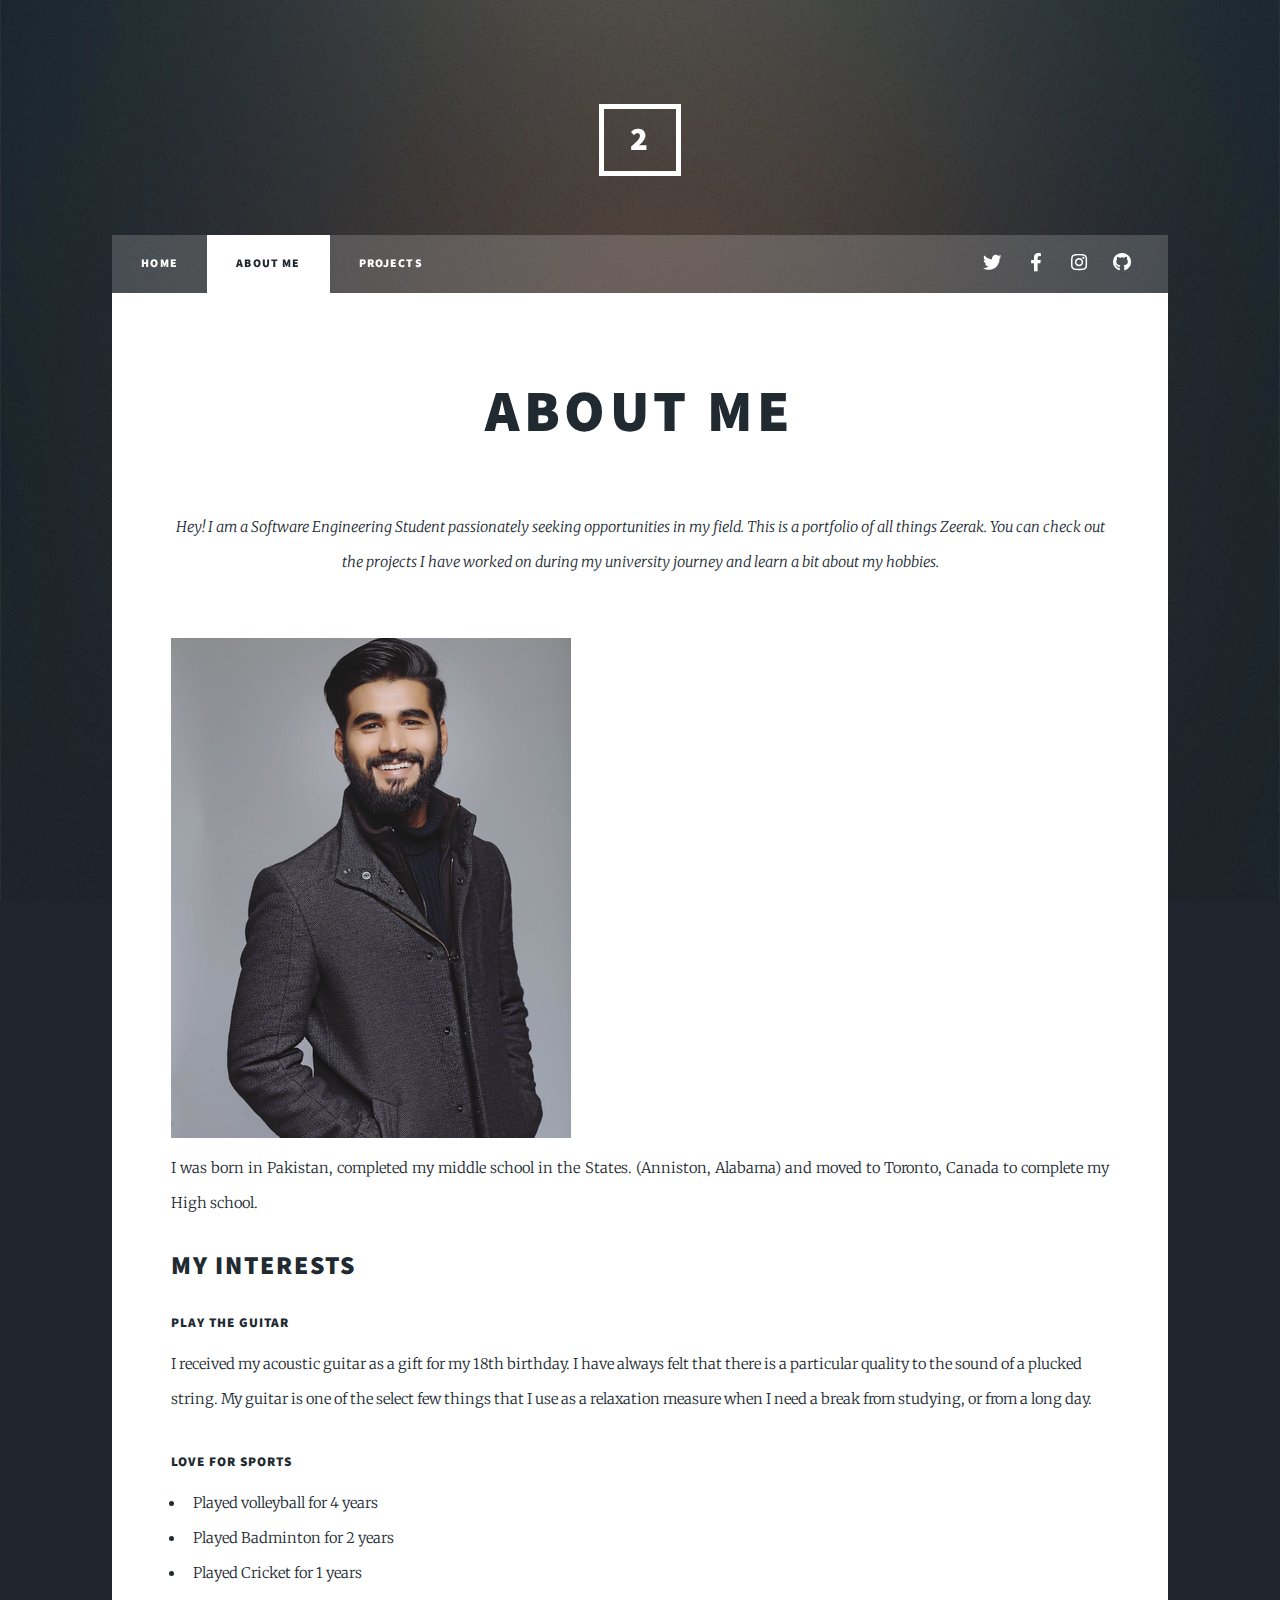
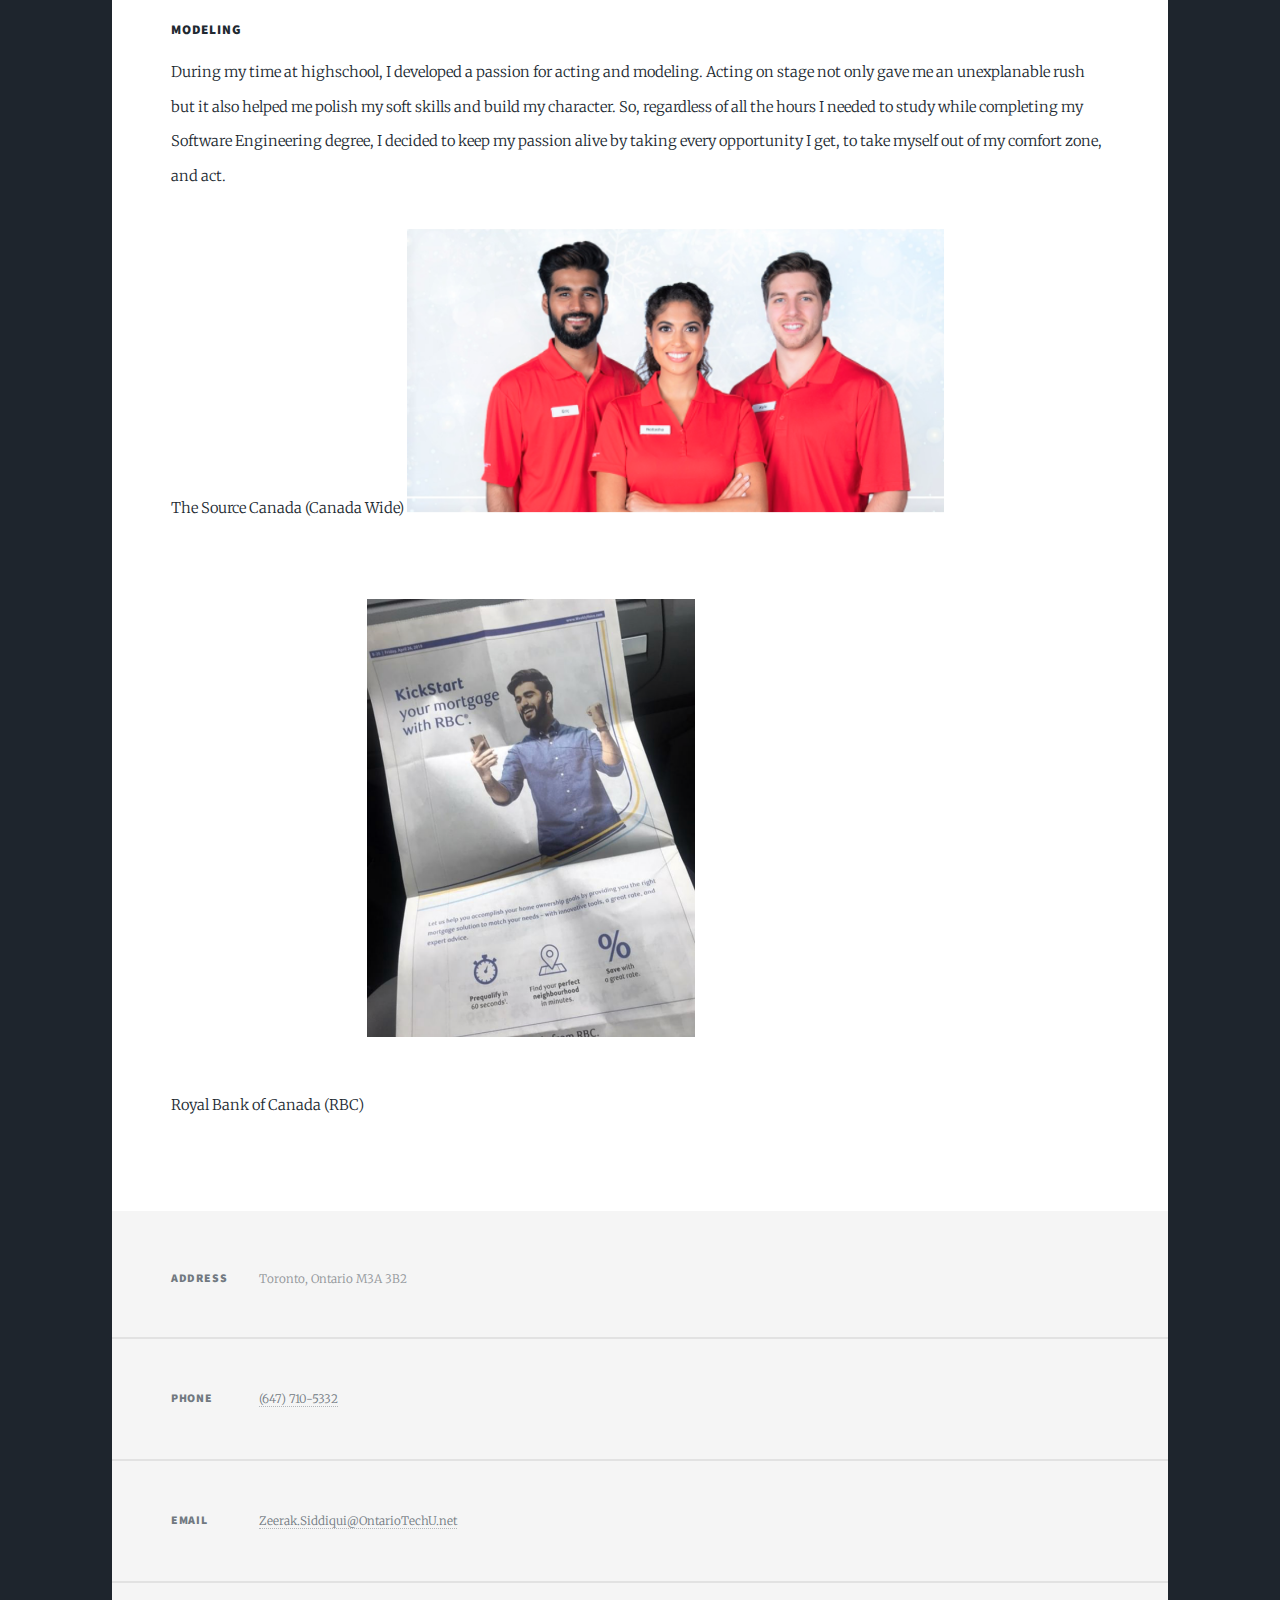
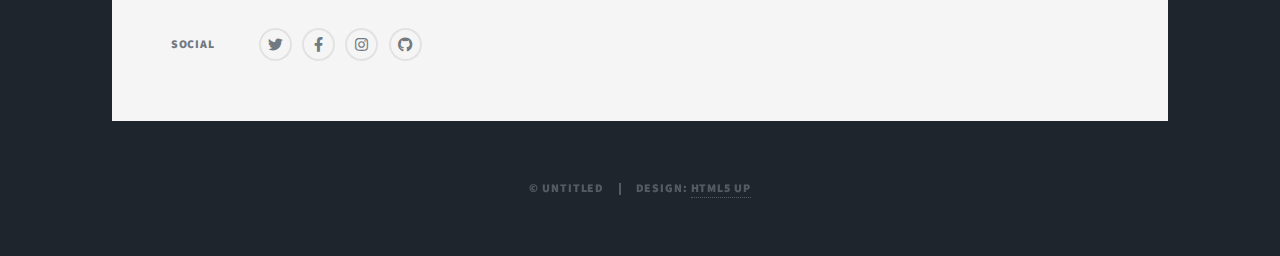
<file: aboutme.html>
<!DOCTYPE HTML>
<!--
	html5up.net |
	Free for personal and commercial use under the CCA 3.0 license (html5up.net/license)
-->
<html>
	<head>
		<title>Generic Page - Massively by HTML5 UP</title>
		<meta charset="utf-8" />
		<meta name="viewport" content="width=device-width, initial-scale=1, user-scalable=no" />
		<link rel="stylesheet" href="assets/css/main.css" />
		<noscript><link rel="stylesheet" href="assets/css/noscript.css" /></noscript>
	</head>
	<body class="is-preload">

		<!-- Wrapper -->
			<div id="wrapper">

				<!-- Header -->
					<header id="header">
						<a href="index.html" class="logo">2</a>
					</header>

				<!-- Nav -->
					<nav id="nav">
						<ul class="links">
							<li><a href="index.html">Home</a></li>
							<li class="active"><a href="aboutme.html">About Me</a></li>
							<li><a href="projects.html">Projects</a></li>
						</ul>
						<ul class="icons">
							<li><a href="#" class="icon brands fa-twitter"><span class="label">Twitter</span></a></li>
							<li><a href="#" class="icon brands fa-facebook-f"><span class="label">Facebook</span></a></li>
							<li><a href="#" class="icon brands fa-instagram"><span class="label">Instagram</span></a></li>
							<li><a href="#" class="icon brands fa-github"><span class="label">GitHub</span></a></li>
						</ul>
					</nav>

				<!-- Main -->
					<div id="main">

						<!-- Post -->
							<section class="post">
								<header class="major">
									<h1>About Me </h1><br/>
									<p>Hey! I am a Software Engineering Student passionately seeking opportunities in my field. This is a portfolio of all things Zeerak. You can
										check out the projects I have worked on during my university journey and learn a bit about my hobbies.</p>
								</header>
								<div class="somepic"><img src="images/aboutmeimg.jpg" style="align-items: center;"; padding-left="25%" /></div>
								<p>I was born in Pakistan, completed my middle school in the States. (Anniston, Alabama) and moved to Toronto, Canada to complete my High school. </p>
								<p><h2>My Interests</h2></p>
									
									<dd>
										<h5><dt>Play the guitar</dt></h5>
											<div>I received my acoustic guitar as a gift for my 18th birthday.   I have always felt that there is a particular quality to the sound 
												of a plucked string. My guitar is one of the select few things that I use as a relaxation measure when I need a break from studying, 
												or from a long day.
											</div> <br>
											<h5><dt>Love for sports</dt></h5>
											<div><ul>
												<li>Played volleyball for 4 years</li>
												<li>Played Badminton for 2 years</li>
												<li>Played Cricket for 1 years</li>
											</ul></div>
										<h5><dt>Modeling</dt></h5>
										<div>During my time at highschool, I developed a passion for acting and modeling. Acting on stage not only gave me an 
											unexplanable rush but it also helped me polish my soft skills and build my character. So, regardless of all the hours I needed to study 
											while completing my Software Engineering degree, I decided to keep my passion alive by taking 
											every opportunity I get, to take myself out of my comfort zone, and act.<br><br>
											<div class="row">
												<div class="column"> The Source Canada (Canada Wide)
												  <img src="images/thesource.PNG" alt="TheSource" style="width:60%" class="center">
												</div>
											
												<div class="column">Royal Bank of Canada (RBC)
												  <img src="images/model1.PNG" alt="RBC Shoot" style="width:35%">
												 
											</div>
										</div>
									
										

									</dd>
							
								
								</p>
							</section>

					</div>

				<!-- Footer -->
				<footer id="footer">
					<section class="split contact">
						<section class="alt">
							<h3>Address</h3>
							<p>Toronto, Ontario M3A 3B2</p>
						</section>
						<section>
							<h3>Phone</h3>
							<p><a href="#">(647) 710-5332</a></p>
						</section>
						<section>
							<h3>Email</h3>
							<p><a href="#">Zeerak.Siddiqui@OntarioTechU.net</a></p>
						</section>
						<section>
							<h3>Social</h3>
							<ul class="icons alt">
								<li><a href="#" class="icon brands alt fa-twitter"><span class="label">Twitter</span></a></li>
								<li><a href="#" class="icon brands alt fa-facebook-f"><span class="label">Facebook</span></a></li>
								<li><a href="#" class="icon brands alt fa-instagram"><span class="label">Instagram</span></a></li>
								<li><a href="#" class="icon brands alt fa-github"><span class="label">GitHub</span></a></li>
							</ul>
						</section>
					</section>
				</footer>
				<!-- Copyright -->
					<div id="copyright">
						<ul><li>&copy; Untitled</li><li>Design: <a href="https://html5up.net">HTML5 UP</a></li></ul>
					</div>

			</div>

		<!-- Scripts -->
			<script src="assets/js/jquery.min.js"></script>
			<script src="assets/js/jquery.scrollex.min.js"></script>
			<script src="assets/js/jquery.scrolly.min.js"></script>
			<script src="assets/js/browser.min.js"></script>
			<script src="assets/js/breakpoints.min.js"></script>
			<script src="assets/js/util.js"></script>
			<script src="assets/js/main.js"></script>

	</body>
</html>
</file>
<file: assets/css/main.css>
@import url(fontawesome-all.min.css);
@import url("https://fonts.googleapis.com/css?family=Merriweather:300,700,300italic,700italic|Source+Sans+Pro:900");

/*
	Massively by HTML5 UP
	html5up.net | @ajlkn
	Free for personal and commercial use under the CCA 3.0 license (html5up.net/license)
*/

html, body, div, span, applet, object,
iframe, h1, h2, h3, h4, h5, h6, p, blockquote,
pre, a, abbr, acronym, address, big, cite,
code, del, dfn, em, img, ins, kbd, q, s, samp,
small, strike, strong, sub, sup, tt, var, b,
u, i, center, dl, dt, dd, ol, ul, li, fieldset,
form, label, legend, table, caption, tbody,
tfoot, thead, tr, th, td, article, aside,
canvas, details, embed, figure, figcaption,
footer, header, hgroup, menu, nav, output, ruby,
section, summary, time, mark, audio, video {
	margin: 0;
	padding: 0;
	border: 0;
	font-size: 100%;
	font: inherit;
	vertical-align: baseline;}

article, aside, details, figcaption, figure,
footer, header, hgroup, menu, nav, section {
	display: block;}

body {
	line-height: 1;
}

ol, ul {
	list-style: none;
}

blockquote, q {
	quotes: none;
}

	blockquote:before, blockquote:after, q:before, q:after {
		content: '';
		content: none;
	}

table {
	border-collapse: collapse;
	border-spacing: 0;
}

body {
	-webkit-text-size-adjust: none;
}

mark {
	background-color: transparent;
	color: inherit;
}

input::-moz-focus-inner {
	border: 0;
	padding: 0;
}

input, select, textarea {
	-moz-appearance: none;
	-webkit-appearance: none;
	-ms-appearance: none;
	appearance: none;
}


/* Basic */

	@-ms-viewport {
		width: device-width;
	}

	somepic {
		orientation: center;
	}

	boxess {
		float: left;
		width: 50%;
	}
	body {
		-ms-overflow-style: scrollbar;
	}

	@media screen and (max-width: 480px) {

		html, body {
			min-width: 320px;
		}

	}

	html {
		box-sizing: border-box;
	}

	*, *:before, *:after {
		box-sizing: inherit;
	}

	body {
		background-color: #1e252d;
	}

		body.is-preload *, body.is-preload *:before, body.is-preload *:after {
			-moz-animation: none !important;
			-webkit-animation: none !important;
			-ms-animation: none !important;
			animation: none !important;
			-moz-transition: none !important;
			-webkit-transition: none !important;
			-ms-transition: none !important;
			transition: none !important;
		}

/* Type */

	html {
		font-size: 16pt;
	}

		@media screen and (max-width: 1680px) {

			html {
				font-size: 12pt;
			}

		}

		@media screen and (max-width: 1280px) {

			html {
				font-size: 11pt;
			}

		}

		@media screen and (max-width: 360px) {

			html {
				font-size: 10pt;
			}

		}

	body {
		color: #212931;
	}

	body, input, select, textarea {
		font-family: "Merriweather", Georgia, serif;
		font-weight: 300;
		font-size: 1rem;
		line-height: 2.375;
	}

	a {
		-moz-transition: color 0.2s ease-in-out, background-color 0.2s ease-in-out, border-color 0.2s ease-in-out, box-shadow 0.2s ease-in-out;
		-webkit-transition: color 0.2s ease-in-out, background-color 0.2s ease-in-out, border-color 0.2s ease-in-out, box-shadow 0.2s ease-in-out;
		-ms-transition: color 0.2s ease-in-out, background-color 0.2s ease-in-out, border-color 0.2s ease-in-out, box-shadow 0.2s ease-in-out;
		transition: color 0.2s ease-in-out, background-color 0.2s ease-in-out, border-color 0.2s ease-in-out, box-shadow 0.2s ease-in-out;
		border-bottom: dotted 1px;
		text-decoration: none;
	}

		a:hover {
			border-bottom-color: transparent;
		}

	strong, b {
		font-weight: 600;
	}

	em, i {
		font-style: italic;
	}

	p {
		text-align: justify;
		margin: 0 0 2rem 0;
	}

	h1, h2, h3, h4, h5, h6 {
		font-family: "Source Sans Pro", Helvetica, sans-serif;
		font-weight: 900;
		line-height: 1.5;
		letter-spacing: 0.075em;
		text-transform: uppercase;
		margin: 0 0 1rem 0;
	}

		h1 a, h2 a, h3 a, h4 a, h5 a, h6 a {
			border-bottom: 0;
			color: inherit;
			text-decoration: none;
		}

	h1 {
		font-size: 4rem;
		line-height: 1.1;
		margin: 0 0 2rem 0;
	}

	h2 {
		font-size: 1.75rem;
		line-height: 1.3;
		margin: 0 0 1.5rem 0;
	}

	h3 {
		font-size: 1.25rem;
		margin: 0 0 1.5rem 0;
	}

	h4 {
		font-size: 1rem;
	}

	h5 {
		font-size: 0.9rem;
	}

	h6 {
		font-size: 0.8rem;
	}

	sub {
		font-size: 0.8rem;
		position: relative;
		top: 0.5rem;
	}

	sup {
		font-size: 0.8rem;
		position: relative;
		top: -0.5rem;
	}

	blockquote {
		border-left: solid 4px;
		font-style: italic;
		margin: 0 0 2rem 0;
		padding: 0.5rem 0 0.5rem 2rem;
	}

	code {
		border: solid 2px;
		font-family: "Courier New", monospace;
		font-size: 0.9rem;
		margin: 0 0.25rem;
		padding: 0.25rem 0.65rem;
	}

	pre {
		-webkit-overflow-scrolling: touch;
		font-family: "Courier New", monospace;
		font-size: 0.9rem;
		margin: 0 0 2rem 0;
	}

		pre code {
			display: block;
			line-height: 1.75;
			padding: 1rem 1.5rem;
			overflow-x: auto;
		}

	hr {
		border: 0;
		border-bottom: solid 2px;
		margin: 3rem 0;
	}

		hr.major {
			margin: 5rem 0;
		}

	.align-left {
		text-align: left;
	}

	.align-center {
		text-align: center;
	}

	.align-right {
		text-align: right;
	}

	input, select, textarea {
		color: #212931;
	}

	a {
		color: #212931;
		border-bottom-color: rgba(33, 41, 49, 0.5);
	}

		a:hover {
			border-bottom-color: transparent;
			color: #18bfef !important;
		}

	strong, b {
		color: #212931;
	}

	h1, h2, h3, h4, h5, h6 {
		color: #212931;
	}

	blockquote {
		border-left-color: #eeeeee;
	}

	code {
		background: rgba(220, 220, 220, 0.25);
		border-color: #eeeeee;
	}

	hr {
		border-bottom-color: #eeeeee;
	}

/* Row */

	.row {
		display: flex;
		flex-wrap: wrap;
		box-sizing: border-box;
		align-items: stretch;
	}

		.row > * {
			box-sizing: border-box;
		}

		.row.gtr-uniform > * > :last-child {
			margin-bottom: 0;
		}

		.row.aln-left {
			justify-content: flex-start;
		}

		.row.aln-center {
			justify-content: center;
		}

		.row.aln-right {
			justify-content: flex-end;
		}

		.row.aln-top {
			align-items: flex-start;
		}

		.row.aln-middle {
			align-items: center;
		}

		.row.aln-bottom {
			align-items: flex-end;
		}

		.row > .imp {
			order: -1;
		}

		.row > .col-1 {
			width: 8.33333%;
		}

		.row > .off-1 {
			margin-left: 8.33333%;
		}

		.row > .col-2 {
			width: 16.66667%;
		}

		.row > .off-2 {
			margin-left: 16.66667%;
		}

		.row > .col-3 {
			width: 25%;
		}

		.row > .off-3 {
			margin-left: 25%;
		}

		.row > .col-4 {
			width: 33.33333%;
		}

		.row > .off-4 {
			margin-left: 33.33333%;
		}

		.row > .col-5 {
			width: 41.66667%;
		}

		.row > .off-5 {
			margin-left: 41.66667%;
		}

		.row > .col-6 {
			width: 50%;
		}

		.row > .off-6 {
			margin-left: 50%;
		}

		.row > .col-7 {
			width: 58.33333%;
		}

		.row > .off-7 {
			margin-left: 58.33333%;
		}

		.row > .col-8 {
			width: 66.66667%;
		}

		.row > .off-8 {
			margin-left: 66.66667%;
		}

		.row > .col-9 {
			width: 75%;
		}

		.row > .off-9 {
			margin-left: 75%;
		}

		.row > .col-10 {
			width: 83.33333%;
		}

		.row > .off-10 {
			margin-left: 83.33333%;
		}

		.row > .col-11 {
			width: 91.66667%;
		}

		.row > .off-11 {
			margin-left: 91.66667%;
		}

		.row > .col-12 {
			width: 100%;
		}

		.row > .off-12 {
			margin-left: 100%;
		}

		.row.gtr-0 {
			margin-top: 0;
			margin-left: 0rem;
		}

			.row.gtr-0 > * {
				padding: 0 0 0 0rem;
			}

			.row.gtr-0.gtr-uniform {
				margin-top: 0rem;
			}

				.row.gtr-0.gtr-uniform > * {
					padding-top: 0rem;
				}

		.row.gtr-25 {
			margin-top: 0;
			margin-left: -0.375rem;
		}

			.row.gtr-25 > * {
				padding: 0 0 0 0.375rem;
			}

			.row.gtr-25.gtr-uniform {
				margin-top: -0.375rem;
			}

				.row.gtr-25.gtr-uniform > * {
					padding-top: 0.375rem;
				}

		.row.gtr-50 {
			margin-top: 0;
			margin-left: -0.75rem;
		}

			.row.gtr-50 > * {
				padding: 0 0 0 0.75rem;
			}

			.row.gtr-50.gtr-uniform {
				margin-top: -0.75rem;
			}

				.row.gtr-50.gtr-uniform > * {
					padding-top: 0.75rem;
				}

		.row {
			margin-top: 0;
			margin-left: -1.5rem;
		}

			.row > * {
				padding: 0 0 0 1.5rem;
			}

			.row.gtr-uniform {
				margin-top: -1.5rem;
			}

				.row.gtr-uniform > * {
					padding-top: 1.5rem;
				}

		.row.gtr-150 {
			margin-top: 0;
			margin-left: -2.25rem;
		}

			.row.gtr-150 > * {
				padding: 0 0 0 2.25rem;
			}

			.row.gtr-150.gtr-uniform {
				margin-top: -2.25rem;
			}

				.row.gtr-150.gtr-uniform > * {
					padding-top: 2.25rem;
				}

		.row.gtr-200 {
			margin-top: 0;
			margin-left: -3rem;
		}

			.row.gtr-200 > * {
				padding: 0 0 0 3rem;
			}

			.row.gtr-200.gtr-uniform {
				margin-top: -3rem;
			}

				.row.gtr-200.gtr-uniform > * {
					padding-top: 3rem;
				}

		@media screen and (max-width: 1680px) {

			.row {
				display: flex;
				flex-wrap: wrap;
				box-sizing: border-box;
				align-items: stretch;
			}

				.row > * {
					box-sizing: border-box;
				}

				.row.gtr-uniform > * > :last-child {
					margin-bottom: 0;
				}

				.row.aln-left {
					justify-content: flex-start;
				}

				.row.aln-center {
					justify-content: center;
				}

				.row.aln-right {
					justify-content: flex-end;
				}

				.row.aln-top {
					align-items: flex-start;
				}

				.row.aln-middle {
					align-items: center;
				}

				.row.aln-bottom {
					align-items: flex-end;
				}

				.row > .imp-xlarge {
					order: -1;
				}

				.row > .col-1-xlarge {
					width: 8.33333%;
				}

				.row > .off-1-xlarge {
					margin-left: 8.33333%;
				}

				.row > .col-2-xlarge {
					width: 16.66667%;
				}

				.row > .off-2-xlarge {
					margin-left: 16.66667%;
				}

				.row > .col-3-xlarge {
					width: 25%;
				}

				.row > .off-3-xlarge {
					margin-left: 25%;
				}

				.row > .col-4-xlarge {
					width: 33.33333%;
				}

				.row > .off-4-xlarge {
					margin-left: 33.33333%;
				}

				.row > .col-5-xlarge {
					width: 41.66667%;
				}

				.row > .off-5-xlarge {
					margin-left: 41.66667%;
				}

				.row > .col-6-xlarge {
					width: 50%;
				}

				.row > .off-6-xlarge {
					margin-left: 50%;
				}

				.row > .col-7-xlarge {
					width: 58.33333%;
				}

				.row > .off-7-xlarge {
					margin-left: 58.33333%;
				}

				.row > .col-8-xlarge {
					width: 66.66667%;
				}

				.row > .off-8-xlarge {
					margin-left: 66.66667%;
				}

				.row > .col-9-xlarge {
					width: 75%;
				}

				.row > .off-9-xlarge {
					margin-left: 75%;
				}

				.row > .col-10-xlarge {
					width: 83.33333%;
				}

				.row > .off-10-xlarge {
					margin-left: 83.33333%;
				}

				.row > .col-11-xlarge {
					width: 91.66667%;
				}

				.row > .off-11-xlarge {
					margin-left: 91.66667%;
				}

				.row > .col-12-xlarge {
					width: 100%;
				}

				.row > .off-12-xlarge {
					margin-left: 100%;
				}

				.row.gtr-0 {
					margin-top: 0;
					margin-left: 0rem;
				}

					.row.gtr-0 > * {
						padding: 0 0 0 0rem;
					}

					.row.gtr-0.gtr-uniform {
						margin-top: 0rem;
					}

						.row.gtr-0.gtr-uniform > * {
							padding-top: 0rem;
						}

				.row.gtr-25 {
					margin-top: 0;
					margin-left: -0.375rem;
				}

					.row.gtr-25 > * {
						padding: 0 0 0 0.375rem;
					}

					.row.gtr-25.gtr-uniform {
						margin-top: -0.375rem;
					}

						.row.gtr-25.gtr-uniform > * {
							padding-top: 0.375rem;
						}

				.row.gtr-50 {
					margin-top: 0;
					margin-left: -0.75rem;
				}

					.row.gtr-50 > * {
						padding: 0 0 0 0.75rem;
					}

					.row.gtr-50.gtr-uniform {
						margin-top: -0.75rem;
					}

						.row.gtr-50.gtr-uniform > * {
							padding-top: 0.75rem;
						}

				.row {
					margin-top: 0;
					margin-left: -1.5rem;
				}

					.row > * {
						padding: 0 0 0 1.5rem;
					}

					.row.gtr-uniform {
						margin-top: -1.5rem;
					}

						.row.gtr-uniform > * {
							padding-top: 1.5rem;
						}

				.row.gtr-150 {
					margin-top: 0;
					margin-left: -2.25rem;
				}

					.row.gtr-150 > * {
						padding: 0 0 0 2.25rem;
					}

					.row.gtr-150.gtr-uniform {
						margin-top: -2.25rem;
					}

						.row.gtr-150.gtr-uniform > * {
							padding-top: 2.25rem;
						}

				.row.gtr-200 {
					margin-top: 0;
					margin-left: -3rem;
				}

					.row.gtr-200 > * {
						padding: 0 0 0 3rem;
					}

					.row.gtr-200.gtr-uniform {
						margin-top: -3rem;
					}

						.row.gtr-200.gtr-uniform > * {
							padding-top: 3rem;
						}

		}

		@media screen and (max-width: 1280px) {

			.row {
				display: flex;
				flex-wrap: wrap;
				box-sizing: border-box;
				align-items: stretch;
			}

				.row > * {
					box-sizing: border-box;
				}

				.row.gtr-uniform > * > :last-child {
					margin-bottom: 0;
				}

				.row.aln-left {
					justify-content: flex-start;
				}

				.row.aln-center {
					justify-content: center;
				}

				.row.aln-right {
					justify-content: flex-end;
				}

				.row.aln-top {
					align-items: flex-start;
				}

				.row.aln-middle {
					align-items: center;
				}

				.row.aln-bottom {
					align-items: flex-end;
				}

				.row > .imp-large {
					order: -1;
				}

				.row > .col-1-large {
					width: 8.33333%;
				}

				.row > .off-1-large {
					margin-left: 8.33333%;
				}

				.row > .col-2-large {
					width: 16.66667%;
				}

				.row > .off-2-large {
					margin-left: 16.66667%;
				}

				.row > .col-3-large {
					width: 25%;
				}

				.row > .off-3-large {
					margin-left: 25%;
				}

				.row > .col-4-large {
					width: 33.33333%;
				}

				.row > .off-4-large {
					margin-left: 33.33333%;
				}

				.row > .col-5-large {
					width: 41.66667%;
				}

				.row > .off-5-large {
					margin-left: 41.66667%;
				}

				.row > .col-6-large {
					width: 50%;
				}

				.row > .off-6-large {
					margin-left: 50%;
				}

				.row > .col-7-large {
					width: 58.33333%;
				}

				.row > .off-7-large {
					margin-left: 58.33333%;
				}

				.row > .col-8-large {
					width: 66.66667%;
				}

				.row > .off-8-large {
					margin-left: 66.66667%;
				}

				.row > .col-9-large {
					width: 75%;
				}

				.row > .off-9-large {
					margin-left: 75%;
				}

				.row > .col-10-large {
					width: 83.33333%;
				}

				.row > .off-10-large {
					margin-left: 83.33333%;
				}

				.row > .col-11-large {
					width: 91.66667%;
				}

				.row > .off-11-large {
					margin-left: 91.66667%;
				}

				.row > .col-12-large {
					width: 100%;
				}

				.row > .off-12-large {
					margin-left: 100%;
				}

				.row.gtr-0 {
					margin-top: 0;
					margin-left: 0rem;
				}

					.row.gtr-0 > * {
						padding: 0 0 0 0rem;
					}

					.row.gtr-0.gtr-uniform {
						margin-top: 0rem;
					}

						.row.gtr-0.gtr-uniform > * {
							padding-top: 0rem;
						}

				.row.gtr-25 {
					margin-top: 0;
					margin-left: -0.375rem;
				}

					.row.gtr-25 > * {
						padding: 0 0 0 0.375rem;
					}

					.row.gtr-25.gtr-uniform {
						margin-top: -0.375rem;
					}

						.row.gtr-25.gtr-uniform > * {
							padding-top: 0.375rem;
						}

				.row.gtr-50 {
					margin-top: 0;
					margin-left: -0.75rem;
				}

					.row.gtr-50 > * {
						padding: 0 0 0 0.75rem;
					}

					.row.gtr-50.gtr-uniform {
						margin-top: -0.75rem;
					}

						.row.gtr-50.gtr-uniform > * {
							padding-top: 0.75rem;
						}

				.row {
					margin-top: 0;
					margin-left: -1.5rem;
				}

					.row > * {
						padding: 0 0 0 1.5rem;
					}

					.row.gtr-uniform {
						margin-top: -1.5rem;
					}

						.row.gtr-uniform > * {
							padding-top: 1.5rem;
						}

				.row.gtr-150 {
					margin-top: 0;
					margin-left: -2.25rem;
				}

					.row.gtr-150 > * {
						padding: 0 0 0 2.25rem;
					}

					.row.gtr-150.gtr-uniform {
						margin-top: -2.25rem;
					}

						.row.gtr-150.gtr-uniform > * {
							padding-top: 2.25rem;
						}

				.row.gtr-200 {
					margin-top: 0;
					margin-left: -3rem;
				}

					.row.gtr-200 > * {
						padding: 0 0 0 3rem;
					}

					.row.gtr-200.gtr-uniform {
						margin-top: -3rem;
					}

						.row.gtr-200.gtr-uniform > * {
							padding-top: 3rem;
						}

		}

		@media screen and (max-width: 980px) {

			.row {
				display: flex;
				flex-wrap: wrap;
				box-sizing: border-box;
				align-items: stretch;
			}

				.row > * {
					box-sizing: border-box;
				}

				.row.gtr-uniform > * > :last-child {
					margin-bottom: 0;
				}

				.row.aln-left {
					justify-content: flex-start;
				}

				.row.aln-center {
					justify-content: center;
				}

				.row.aln-right {
					justify-content: flex-end;
				}

				.row.aln-top {
					align-items: flex-start;
				}

				.row.aln-middle {
					align-items: center;
				}

				.row.aln-bottom {
					align-items: flex-end;
				}

				.row > .imp-medium {
					order: -1;
				}

				.row > .col-1-medium {
					width: 8.33333%;
				}

				.row > .off-1-medium {
					margin-left: 8.33333%;
				}

				.row > .col-2-medium {
					width: 16.66667%;
				}

				.row > .off-2-medium {
					margin-left: 16.66667%;
				}

				.row > .col-3-medium {
					width: 25%;
				}

				.row > .off-3-medium {
					margin-left: 25%;
				}

				.row > .col-4-medium {
					width: 33.33333%;
				}

				.row > .off-4-medium {
					margin-left: 33.33333%;
				}

				.row > .col-5-medium {
					width: 41.66667%;
				}

				.row > .off-5-medium {
					margin-left: 41.66667%;
				}

				.row > .col-6-medium {
					width: 50%;
				}

				.row > .off-6-medium {
					margin-left: 50%;
				}

				.row > .col-7-medium {
					width: 58.33333%;
				}

				.row > .off-7-medium {
					margin-left: 58.33333%;
				}

				.row > .col-8-medium {
					width: 66.66667%;
				}

				.row > .off-8-medium {
					margin-left: 66.66667%;
				}

				.row > .col-9-medium {
					width: 75%;
				}

				.row > .off-9-medium {
					margin-left: 75%;
				}

				.row > .col-10-medium {
					width: 83.33333%;
				}

				.row > .off-10-medium {
					margin-left: 83.33333%;
				}

				.row > .col-11-medium {
					width: 91.66667%;
				}

				.row > .off-11-medium {
					margin-left: 91.66667%;
				}

				.row > .col-12-medium {
					width: 100%;
				}

				.row > .off-12-medium {
					margin-left: 100%;
				}

				.row.gtr-0 {
					margin-top: 0;
					margin-left: 0rem;
				}

					.row.gtr-0 > * {
						padding: 0 0 0 0rem;
					}

					.row.gtr-0.gtr-uniform {
						margin-top: 0rem;
					}

						.row.gtr-0.gtr-uniform > * {
							padding-top: 0rem;
						}

				.row.gtr-25 {
					margin-top: 0;
					margin-left: -0.375rem;
				}

					.row.gtr-25 > * {
						padding: 0 0 0 0.375rem;
					}

					.row.gtr-25.gtr-uniform {
						margin-top: -0.375rem;
					}

						.row.gtr-25.gtr-uniform > * {
							padding-top: 0.375rem;
						}

				.row.gtr-50 {
					margin-top: 0;
					margin-left: -0.75rem;
				}

					.row.gtr-50 > * {
						padding: 0 0 0 0.75rem;
					}

					.row.gtr-50.gtr-uniform {
						margin-top: -0.75rem;
					}

						.row.gtr-50.gtr-uniform > * {
							padding-top: 0.75rem;
						}

				.row {
					margin-top: 0;
					margin-left: -1.5rem;
				}

					.row > * {
						padding: 0 0 0 1.5rem;
					}

					.row.gtr-uniform {
						margin-top: -1.5rem;
					}

						.row.gtr-uniform > * {
							padding-top: 1.5rem;
						}

				.row.gtr-150 {
					margin-top: 0;
					margin-left: -2.25rem;
				}

					.row.gtr-150 > * {
						padding: 0 0 0 2.25rem;
					}

					.row.gtr-150.gtr-uniform {
						margin-top: -2.25rem;
					}

						.row.gtr-150.gtr-uniform > * {
							padding-top: 2.25rem;
						}

				.row.gtr-200 {
					margin-top: 0;
					margin-left: -3rem;
				}

					.row.gtr-200 > * {
						padding: 0 0 0 3rem;
					}

					.row.gtr-200.gtr-uniform {
						margin-top: -3rem;
					}

						.row.gtr-200.gtr-uniform > * {
							padding-top: 3rem;
						}

		}

		@media screen and (max-width: 736px) {

			.row {
				display: flex;
				flex-wrap: wrap;
				box-sizing: border-box;
				align-items: stretch;
			}

				.row > * {
					box-sizing: border-box;
				}

				.row.gtr-uniform > * > :last-child {
					margin-bottom: 0;
				}

				.row.aln-left {
					justify-content: flex-start;
				}

				.row.aln-center {
					justify-content: center;
				}

				.row.aln-right {
					justify-content: flex-end;
				}

				.row.aln-top {
					align-items: flex-start;
				}

				.row.aln-middle {
					align-items: center;
				}

				.row.aln-bottom {
					align-items: flex-end;
				}

				.row > .imp-small {
					order: -1;
				}

				.row > .col-1-small {
					width: 8.33333%;
				}

				.row > .off-1-small {
					margin-left: 8.33333%;
				}

				.row > .col-2-small {
					width: 16.66667%;
				}

				.row > .off-2-small {
					margin-left: 16.66667%;
				}

				.row > .col-3-small {
					width: 25%;
				}

				.row > .off-3-small {
					margin-left: 25%;
				}

				.row > .col-4-small {
					width: 33.33333%;
				}

				.row > .off-4-small {
					margin-left: 33.33333%;
				}

				.row > .col-5-small {
					width: 41.66667%;
				}

				.row > .off-5-small {
					margin-left: 41.66667%;
				}

				.row > .col-6-small {
					width: 50%;
				}

				.row > .off-6-small {
					margin-left: 50%;
				}

				.row > .col-7-small {
					width: 58.33333%;
				}

				.row > .off-7-small {
					margin-left: 58.33333%;
				}

				.row > .col-8-small {
					width: 66.66667%;
				}

				.row > .off-8-small {
					margin-left: 66.66667%;
				}

				.row > .col-9-small {
					width: 75%;
				}

				.row > .off-9-small {
					margin-left: 75%;
				}

				.row > .col-10-small {
					width: 83.33333%;
				}

				.row > .off-10-small {
					margin-left: 83.33333%;
				}

				.row > .col-11-small {
					width: 91.66667%;
				}

				.row > .off-11-small {
					margin-left: 91.66667%;
				}

				.row > .col-12-small {
					width: 100%;
				}

				.row > .off-12-small {
					margin-left: 100%;
				}

				.row.gtr-0 {
					margin-top: 0;
					margin-left: 0rem;
				}

					.row.gtr-0 > * {
						padding: 0 0 0 0rem;
					}

					.row.gtr-0.gtr-uniform {
						margin-top: 0rem;
					}

						.row.gtr-0.gtr-uniform > * {
							padding-top: 0rem;
						}

				.row.gtr-25 {
					margin-top: 0;
					margin-left: -0.375rem;
				}

					.row.gtr-25 > * {
						padding: 0 0 0 0.375rem;
					}

					.row.gtr-25.gtr-uniform {
						margin-top: -0.375rem;
					}

						.row.gtr-25.gtr-uniform > * {
							padding-top: 0.375rem;
						}

				.row.gtr-50 {
					margin-top: 0;
					margin-left: -0.75rem;
				}

					.row.gtr-50 > * {
						padding: 0 0 0 0.75rem;
					}

					.row.gtr-50.gtr-uniform {
						margin-top: -0.75rem;
					}

						.row.gtr-50.gtr-uniform > * {
							padding-top: 0.75rem;
						}

				.row {
					margin-top: 0;
					margin-left: -1.5rem;
				}

					.row > * {
						padding: 0 0 0 1.5rem;
					}

					.row.gtr-uniform {
						margin-top: -1.5rem;
					}

						.row.gtr-uniform > * {
							padding-top: 1.5rem;
						}

				.row.gtr-150 {
					margin-top: 0;
					margin-left: -2.25rem;
				}

					.row.gtr-150 > * {
						padding: 0 0 0 2.25rem;
					}

					.row.gtr-150.gtr-uniform {
						margin-top: -2.25rem;
					}

						.row.gtr-150.gtr-uniform > * {
							padding-top: 2.25rem;
						}

				.row.gtr-200 {
					margin-top: 0;
					margin-left: -3rem;
				}

					.row.gtr-200 > * {
						padding: 0 0 0 3rem;
					}

					.row.gtr-200.gtr-uniform {
						margin-top: -3rem;
					}

						.row.gtr-200.gtr-uniform > * {
							padding-top: 3rem;
						}

		}

		@media screen and (max-width: 480px) {

			.row {
				display: flex;
				flex-wrap: wrap;
				box-sizing: border-box;
				align-items: stretch;
			}

				.row > * {
					box-sizing: border-box;
				}

				.row.gtr-uniform > * > :last-child {
					margin-bottom: 0;
				}

				.row.aln-left {
					justify-content: flex-start;
				}

				.row.aln-center {
					justify-content: center;
				}

				.row.aln-right {
					justify-content: flex-end;
				}

				.row.aln-top {
					align-items: flex-start;
				}

				.row.aln-middle {
					align-items: center;
				}

				.row.aln-bottom {
					align-items: flex-end;
				}

				.row > .imp-xsmall {
					order: -1;
				}

				.row > .col-1-xsmall {
					width: 8.33333%;
				}

				.row > .off-1-xsmall {
					margin-left: 8.33333%;
				}

				.row > .col-2-xsmall {
					width: 16.66667%;
				}

				.row > .off-2-xsmall {
					margin-left: 16.66667%;
				}

				.row > .col-3-xsmall {
					width: 25%;
				}

				.row > .off-3-xsmall {
					margin-left: 25%;
				}

				.row > .col-4-xsmall {
					width: 33.33333%;
				}

				.row > .off-4-xsmall {
					margin-left: 33.33333%;
				}

				.row > .col-5-xsmall {
					width: 41.66667%;
				}

				.row > .off-5-xsmall {
					margin-left: 41.66667%;
				}

				.row > .col-6-xsmall {
					width: 50%;
				}

				.row > .off-6-xsmall {
					margin-left: 50%;
				}

				.row > .col-7-xsmall {
					width: 58.33333%;
				}

				.row > .off-7-xsmall {
					margin-left: 58.33333%;
				}

				.row > .col-8-xsmall {
					width: 66.66667%;
				}

				.row > .off-8-xsmall {
					margin-left: 66.66667%;
				}

				.row > .col-9-xsmall {
					width: 75%;
				}

				.row > .off-9-xsmall {
					margin-left: 75%;
				}

				.row > .col-10-xsmall {
					width: 83.33333%;
				}

				.row > .off-10-xsmall {
					margin-left: 83.33333%;
				}

				.row > .col-11-xsmall {
					width: 91.66667%;
				}

				.row > .off-11-xsmall {
					margin-left: 91.66667%;
				}

				.row > .col-12-xsmall {
					width: 100%;
				}

				.row > .off-12-xsmall {
					margin-left: 100%;
				}

				.row.gtr-0 {
					margin-top: 0;
					margin-left: 0rem;
				}

					.row.gtr-0 > * {
						padding: 0 0 0 0rem;
					}

					.row.gtr-0.gtr-uniform {
						margin-top: 0rem;
					}

						.row.gtr-0.gtr-uniform > * {
							padding-top: 0rem;
						}

				.row.gtr-25 {
					margin-top: 0;
					margin-left: -0.375rem;
				}

					.row.gtr-25 > * {
						padding: 0 0 0 0.375rem;
					}

					.row.gtr-25.gtr-uniform {
						margin-top: -0.375rem;
					}

						.row.gtr-25.gtr-uniform > * {
							padding-top: 0.375rem;
						}

				.row.gtr-50 {
					margin-top: 0;
					margin-left: -0.75rem;
				}

					.row.gtr-50 > * {
						padding: 0 0 0 0.75rem;
					}

					.row.gtr-50.gtr-uniform {
						margin-top: -0.75rem;
					}

						.row.gtr-50.gtr-uniform > * {
							padding-top: 0.75rem;
						}

				.row {
					margin-top: 0;
					margin-left: -1.5rem;
				}

					.row > * {
						padding: 0 0 0 1.5rem;
					}

					.row.gtr-uniform {
						margin-top: -1.5rem;
					}

						.row.gtr-uniform > * {
							padding-top: 1.5rem;
						}

				.row.gtr-150 {
					margin-top: 0;
					margin-left: -2.25rem;
				}

					.row.gtr-150 > * {
						padding: 0 0 0 2.25rem;
					}

					.row.gtr-150.gtr-uniform {
						margin-top: -2.25rem;
					}

						.row.gtr-150.gtr-uniform > * {
							padding-top: 2.25rem;
						}

				.row.gtr-200 {
					margin-top: 0;
					margin-left: -3rem;
				}

					.row.gtr-200 > * {
						padding: 0 0 0 3rem;
					}

					.row.gtr-200.gtr-uniform {
						margin-top: -3rem;
					}

						.row.gtr-200.gtr-uniform > * {
							padding-top: 3rem;
						}

		}

		@media screen and (max-width: 360px) {

			.row {
				display: flex;
				flex-wrap: wrap;
				box-sizing: border-box;
				align-items: stretch;
			}

				.row > * {
					box-sizing: border-box;
				}

				.row.gtr-uniform > * > :last-child {
					margin-bottom: 0;
				}

				.row.aln-left {
					justify-content: flex-start;
				}

				.row.aln-center {
					justify-content: center;
				}

				.row.aln-right {
					justify-content: flex-end;
				}

				.row.aln-top {
					align-items: flex-start;
				}

				.row.aln-middle {
					align-items: center;
				}

				.row.aln-bottom {
					align-items: flex-end;
				}

				.row > .imp-xxsmall {
					order: -1;
				}

				.row > .col-1-xxsmall {
					width: 8.33333%;
				}

				.row > .off-1-xxsmall {
					margin-left: 8.33333%;
				}

				.row > .col-2-xxsmall {
					width: 16.66667%;
				}

				.row > .off-2-xxsmall {
					margin-left: 16.66667%;
				}

				.row > .col-3-xxsmall {
					width: 25%;
				}

				.row > .off-3-xxsmall {
					margin-left: 25%;
				}

				.row > .col-4-xxsmall {
					width: 33.33333%;
				}

				.row > .off-4-xxsmall {
					margin-left: 33.33333%;
				}

				.row > .col-5-xxsmall {
					width: 41.66667%;
				}

				.row > .off-5-xxsmall {
					margin-left: 41.66667%;
				}

				.row > .col-6-xxsmall {
					width: 50%;
				}

				.row > .off-6-xxsmall {
					margin-left: 50%;
				}

				.row > .col-7-xxsmall {
					width: 58.33333%;
				}

				.row > .off-7-xxsmall {
					margin-left: 58.33333%;
				}

				.row > .col-8-xxsmall {
					width: 66.66667%;
				}

				.row > .off-8-xxsmall {
					margin-left: 66.66667%;
				}

				.row > .col-9-xxsmall {
					width: 75%;
				}

				.row > .off-9-xxsmall {
					margin-left: 75%;
				}

				.row > .col-10-xxsmall {
					width: 83.33333%;
				}

				.row > .off-10-xxsmall {
					margin-left: 83.33333%;
				}

				.row > .col-11-xxsmall {
					width: 91.66667%;
				}

				.row > .off-11-xxsmall {
					margin-left: 91.66667%;
				}

				.row > .col-12-xxsmall {
					width: 100%;
				}

				.row > .off-12-xxsmall {
					margin-left: 100%;
				}

				.row.gtr-0 {
					margin-top: 0;
					margin-left: 0rem;
				}

					.row.gtr-0 > * {
						padding: 0 0 0 0rem;
					}

					.row.gtr-0.gtr-uniform {
						margin-top: 0rem;
					}

						.row.gtr-0.gtr-uniform > * {
							padding-top: 0rem;
						}

				.row.gtr-25 {
					margin-top: 0;
					margin-left: -0.375rem;
				}

					.row.gtr-25 > * {
						padding: 0 0 0 0.375rem;
					}

					.row.gtr-25.gtr-uniform {
						margin-top: -0.375rem;
					}

						.row.gtr-25.gtr-uniform > * {
							padding-top: 0.375rem;
						}

				.row.gtr-50 {
					margin-top: 0;
					margin-left: -0.75rem;
				}

					.row.gtr-50 > * {
						padding: 0 0 0 0.75rem;
					}

					.row.gtr-50.gtr-uniform {
						margin-top: -0.75rem;
					}

						.row.gtr-50.gtr-uniform > * {
							padding-top: 0.75rem;
						}

				.row {
					margin-top: 0;
					margin-left: -1.5rem;
				}

					.row > * {
						padding: 0 0 0 1.5rem;
					}

					.row.gtr-uniform {
						margin-top: -1.5rem;
					}

						.row.gtr-uniform > * {
							padding-top: 1.5rem;
						}

				.row.gtr-150 {
					margin-top: 0;
					margin-left: -2.25rem;
				}

					.row.gtr-150 > * {
						padding: 0 0 0 2.25rem;
					}

					.row.gtr-150.gtr-uniform {
						margin-top: -2.25rem;
					}

						.row.gtr-150.gtr-uniform > * {
							padding-top: 2.25rem;
						}

				.row.gtr-200 {
					margin-top: 0;
					margin-left: -3rem;
				}

					.row.gtr-200 > * {
						padding: 0 0 0 3rem;
					}

					.row.gtr-200.gtr-uniform {
						margin-top: -3rem;
					}

						.row.gtr-200.gtr-uniform > * {
							padding-top: 3rem;
						}

		}

/* Box */

	.box {
		border: solid 2px;
		margin-bottom: 2rem;
		padding: 1.5rem;
	}

		.box > :last-child,
		.box > :last-child > :last-child,
		.box > :last-child > :last-child > :last-child {
			margin-bottom: 0;
		}

		.box.alt {
			border: 0;
			border-radius: 0;
			padding: 0;
		}

	.box {
		border-color: #eeeeee;
	}

/* Button */

	input[type="submit"],
	input[type="reset"],
	input[type="button"],
	button,
	.button {
		-moz-appearance: none;
		-webkit-appearance: none;
		-ms-appearance: none;
		appearance: none;
		-moz-transition: background-color 0.2s ease-in-out, box-shadow 0.2s ease-in-out, color 0.2s ease-in-out;
		-webkit-transition: background-color 0.2s ease-in-out, box-shadow 0.2s ease-in-out, color 0.2s ease-in-out;
		-ms-transition: background-color 0.2s ease-in-out, box-shadow 0.2s ease-in-out, color 0.2s ease-in-out;
		transition: background-color 0.2s ease-in-out, box-shadow 0.2s ease-in-out, color 0.2s ease-in-out;
		border: 0;
		border-radius: 0;
		cursor: pointer;
		display: inline-block;
		font-family: "Source Sans Pro", Helvetica, sans-serif;
		font-size: 0.8rem;
		font-weight: 900;
		letter-spacing: 0.075em;
		height: 3rem;
		line-height: 3rem;
		padding: 0 2rem;
		text-align: center;
		text-decoration: none;
		text-transform: uppercase;
		white-space: nowrap;
	}

		input[type="submit"].icon:before,
		input[type="reset"].icon:before,
		input[type="button"].icon:before,
		button.icon:before,
		.button.icon:before {
			margin-right: 0.5rem;
		}

		input[type="submit"].icon.solo,
		input[type="reset"].icon.solo,
		input[type="button"].icon.solo,
		button.icon.solo,
		.button.icon.solo {
			position: relative;
			width: 4rem;
			height: 4rem;
			line-height: 4rem;
			border-radius: 4rem;
			text-indent: 4rem;
			overflow: hidden;
			padding: 0;
			white-space: nowrap;
		}

			input[type="submit"].icon.solo:before,
			input[type="reset"].icon.solo:before,
			input[type="button"].icon.solo:before,
			button.icon.solo:before,
			.button.icon.solo:before {
				position: absolute;
				display: block;
				top: 0;
				left: 0;
				width: inherit;
				height: inherit;
				line-height: inherit;
				font-size: 1.25rem;
				margin-right: 0;
				text-align: center;
				text-indent: 0;
			}

		input[type="submit"].fit,
		input[type="reset"].fit,
		input[type="button"].fit,
		button.fit,
		.button.fit {
			width: 100%;
		}

		input[type="submit"].small,
		input[type="reset"].small,
		input[type="button"].small,
		button.small,
		.button.small {
			font-size: 0.7rem;
			height: 2.5rem;
			line-height: 2.5rem;
			padding: 0 1.5rem;
		}

		input[type="submit"].large,
		input[type="reset"].large,
		input[type="button"].large,
		button.large,
		.button.large {
			font-size: 0.9rem;
			height: 3.5rem;
			line-height: 3.5rem;
			padding: 0 2.75rem;
		}

		@media screen and (max-width: 980px) {

			input[type="submit"],
			input[type="reset"],
			input[type="button"],
			button,
			.button {
				font-size: 0.9rem;
				height: 3.25rem;
				line-height: 3.25rem;
			}

				input[type="submit"].large,
				input[type="reset"].large,
				input[type="button"].large,
				button.large,
				.button.large {
					font-size: 1rem;
					height: 3.75rem;
					line-height: 3.75rem;
				}

		}

		input[type="submit"].disabled, input[type="submit"]:disabled,
		input[type="reset"].disabled,
		input[type="reset"]:disabled,
		input[type="button"].disabled,
		input[type="button"]:disabled,
		button.disabled,
		button:disabled,
		.button.disabled,
		.button:disabled {
			pointer-events: none;
			opacity: 0.25;
		}

	input[type="submit"],
	input[type="reset"],
	input[type="button"],
	button,
	.button {
		background-color: transparent;
		box-shadow: inset 0 0 0 2px #212931;
		color: #212931 !important;
	}

		input[type="submit"]:hover,
		input[type="reset"]:hover,
		input[type="button"]:hover,
		button:hover,
		.button:hover {
			box-shadow: inset 0 0 0 2px #18bfef;
			color: #18bfef !important;
		}

		input[type="submit"].primary,
		input[type="reset"].primary,
		input[type="button"].primary,
		button.primary,
		.button.primary {
			background-color: #212931;
			box-shadow: none;
			color: #ffffff !important;
		}

			input[type="submit"].primary:hover,
			input[type="reset"].primary:hover,
			input[type="button"].primary:hover,
			button.primary:hover,
			.button.primary:hover {
				background-color: #18bfef;
			}

/* Form */

	form {
		margin: 0 0 2rem 0;
	}

		form > :last-child {
			margin-bottom: 0;
		}

		form > .fields {
			display: -moz-flex;
			display: -webkit-flex;
			display: -ms-flex;
			display: flex;
			-moz-flex-wrap: wrap;
			-webkit-flex-wrap: wrap;
			-ms-flex-wrap: wrap;
			flex-wrap: wrap;
			width: calc(100% + 3rem);
			margin: -1.5rem 0 2rem -1.5rem;
		}

			form > .fields > .field {
				-moz-flex-grow: 0;
				-webkit-flex-grow: 0;
				-ms-flex-grow: 0;
				flex-grow: 0;
				-moz-flex-shrink: 0;
				-webkit-flex-shrink: 0;
				-ms-flex-shrink: 0;
				flex-shrink: 0;
				padding: 1.5rem 0 0 1.5rem;
				width: calc(100% - 1.5rem);
			}

				form > .fields > .field.half {
					width: calc(50% - 0.75rem);
				}

				form > .fields > .field.third {
					width: calc(100%/3 - 0.5rem);
				}

				form > .fields > .field.quarter {
					width: calc(25% - 0.375rem);
				}

		@media screen and (max-width: 480px) {

			form > .fields {
				width: calc(100% + 3rem);
				margin: -1.5rem 0 2rem -1.5rem;
			}

				form > .fields > .field {
					padding: 1.5rem 0 0 1.5rem;
					width: calc(100% - 1.5rem);
				}

					form > .fields > .field.half {
						width: calc(100% - 1.5rem);
					}

					form > .fields > .field.third {
						width: calc(100% - 1.5rem);
					}

					form > .fields > .field.quarter {
						width: calc(100% - 1.5rem);
					}

		}

	label {
		display: block;
		font-family: "Source Sans Pro", Helvetica, sans-serif;
		font-weight: 900;
		line-height: 1.5;
		letter-spacing: 0.075em;
		font-size: 0.8rem;
		text-transform: uppercase;
		margin: 0 0 0.75rem 0;
	}

		@media screen and (max-width: 980px) {

			label {
				font-size: 0.9rem;
			}

		}

	input[type="text"],
	input[type="password"],
	input[type="email"],
	select,
	textarea {
		-moz-appearance: none;
		-webkit-appearance: none;
		-ms-appearance: none;
		appearance: none;
		background: transparent;
		border-radius: 0;
		border: solid 2px;
		color: inherit;
		display: block;
		outline: 0;
		padding: 0 1rem;
		text-decoration: none;
		width: 100%;
	}

		input[type="text"]:invalid,
		input[type="password"]:invalid,
		input[type="email"]:invalid,
		select:invalid,
		textarea:invalid {
			box-shadow: none;
		}

	select {
		background-size: 1.25rem;
		background-repeat: no-repeat;
		background-position: calc(100% - 1rem) center;
		height: 3rem;
		padding-right: 3rem;
		text-overflow: ellipsis;
	}

		select:focus::-ms-value {
			background-color: transparent;
		}

		select::-ms-expand {
			display: none;
		}

	input[type="text"],
	input[type="password"],
	input[type="email"],
	select {
		height: 3rem;
	}

	textarea {
		padding: 0.75rem 1rem;
	}

	input[type="checkbox"],
	input[type="radio"] {
		-moz-appearance: none;
		-webkit-appearance: none;
		-ms-appearance: none;
		appearance: none;
		display: block;
		float: left;
		margin-right: -2rem;
		opacity: 0;
		width: 1rem;
		z-index: -1;
	}

		input[type="checkbox"] + label,
		input[type="radio"] + label {
			text-decoration: none;
			cursor: pointer;
			display: inline-block;
			font-size: 1rem;
			letter-spacing: 0;
			font-family: "Merriweather", Georgia, serif;
			text-transform: none;
			font-weight: 300;
			padding-left: 2.8rem;
			padding-right: 1rem;
			position: relative;
		}

			input[type="checkbox"] + label:before,
			input[type="radio"] + label:before {
				-moz-osx-font-smoothing: grayscale;
				-webkit-font-smoothing: antialiased;
				display: inline-block;
				font-style: normal;
				font-variant: normal;
				text-rendering: auto;
				line-height: 1;
				text-transform: none !important;
				font-family: 'Font Awesome 5 Free';
				font-weight: 900;
			}

			input[type="checkbox"] + label:before,
			input[type="radio"] + label:before {
				border-radius: 0;
				border: solid 2px;
				content: '';
				display: inline-block;
				font-size: 0.8rem;
				height: 1.8rem;
				left: 0;
				line-height: 1.65rem;
				position: absolute;
				text-align: center;
				top: -0.125rem;
				width: 1.8rem;
			}

		input[type="checkbox"]:checked + label:before,
		input[type="radio"]:checked + label:before {
			content: '\f00c';
		}

	input[type="checkbox"] + label:before {
		border-radius: 0;
	}

	input[type="radio"] + label:before {
		border-radius: 100%;
	}

	::-webkit-input-placeholder {
		opacity: 1.0;
	}

	:-moz-placeholder {
		opacity: 1.0;
	}

	::-moz-placeholder {
		opacity: 1.0;
	}

	:-ms-input-placeholder {
		opacity: 1.0;
	}

	label {
		color: #212931;
	}

	input[type="text"],
	input[type="password"],
	input[type="email"],
	select,
	textarea {
		border-color: #eeeeee;
	}

		input[type="text"]:focus,
		input[type="password"]:focus,
		input[type="email"]:focus,
		select:focus,
		textarea:focus {
			border-color: #18bfef;
		}

	select {
		background-image: url("data:image/svg+xml;charset=utf8,%3Csvg xmlns='http://www.w3.org/2000/svg' width='40' height='40' preserveAspectRatio='none' viewBox='0 0 40 40'%3E%3Cpath d='M9.4,12.3l10.4,10.4l10.4-10.4c0.2-0.2,0.5-0.4,0.9-0.4c0.3,0,0.6,0.1,0.9,0.4l3.3,3.3c0.2,0.2,0.4,0.5,0.4,0.9 c0,0.4-0.1,0.6-0.4,0.9L20.7,31.9c-0.2,0.2-0.5,0.4-0.9,0.4c-0.3,0-0.6-0.1-0.9-0.4L4.3,17.3c-0.2-0.2-0.4-0.5-0.4-0.9 c0-0.4,0.1-0.6,0.4-0.9l3.3-3.3c0.2-0.2,0.5-0.4,0.9-0.4S9.1,12.1,9.4,12.3z' fill='%23eeeeee' /%3E%3C/svg%3E");
	}

		select option {
			background-color: #ffffff;
			color: #212931;
		}

	.select-wrapper:before {
		color: #eeeeee;
	}

	input[type="checkbox"] + label,
	input[type="radio"] + label {
		color: #212931;
	}

		input[type="checkbox"] + label:before,
		input[type="radio"] + label:before {
			border-color: #eeeeee;
		}

	input[type="checkbox"]:checked + label:before,
	input[type="radio"]:checked + label:before {
		background-color: #212931;
		border-color: #212931;
		color: #ffffff;
	}

	input[type="checkbox"]:focus + label:before,
	input[type="radio"]:focus + label:before {
		border-color: #18bfef;
	}

	::-webkit-input-placeholder {
		color: #909498 !important;
	}

	:-moz-placeholder {
		color: #909498 !important;
	}

	::-moz-placeholder {
		color: #909498 !important;
	}

	:-ms-input-placeholder {
		color: #909498 !important;
	}

	.formerize-placeholder {
		color: #909498 !important;
	}

/* Icon */

	.icon {
		text-decoration: none;
		border-bottom: none;
		position: relative;
	}

		.icon:before {
			-moz-osx-font-smoothing: grayscale;
			-webkit-font-smoothing: antialiased;
			display: inline-block;
			font-style: normal;
			font-variant: normal;
			text-rendering: auto;
			line-height: 1;
			text-transform: none !important;
			font-family: 'Font Awesome 5 Free';
			font-weight: 400;
		}

		.icon > .label {
			display: none;
		}

		.icon:before {
			line-height: inherit;
		}

		.icon.solid:before {
			font-weight: 900;
		}

		.icon.brands:before {
			font-family: 'Font Awesome 5 Brands';
		}

/* Image */

	.image {
		border: 0;
		display: inline-block;
		position: relative;
	}

		.image img {
			display: block;
		}

		.image.left, .image.right {
			max-width: 40%;
		}

			.image.left img, .image.right img {
				width: 100%;
			}

		.image.left {
			float: left;
			margin: 0 2rem 2rem 0;
			top: 0.75rem;
		}

		.image.right {
			float: right;
			margin: 0 0 2rem 2rem;
			top: 0.75rem;
		}

		.image.fit {
			display: block;
			margin: 2.5rem 0;
			width: 100%;
		}

			.image.fit:first-child {
				margin-top: 0;
			}

			.image.fit img {
				width: 100%;
			}

		.image.main {
			display: block;
			margin: 4rem 0;
			width: 100%;
		}

			.image.main:first-child {
				margin-top: 0;
			}

			.image.main img {
				width: 100%;
			}

		@media screen and (max-width: 736px) {

			.image.fit {
				margin: 2rem 0;
			}

			.image.main {
				margin: 2rem 0;
			}

		}

	a.image {
		overflow: hidden;
	}

		a.image img {
			-moz-transition: -moz-transform 0.2s ease-out;
			-webkit-transition: -webkit-transform 0.2s ease-out;
			-ms-transition: -ms-transform 0.2s ease-out;
			transition: transform 0.2s ease-out;
		}

		a.image:hover img {
			-moz-transform: scale(1.05);
			-webkit-transform: scale(1.05);
			-ms-transform: scale(1.05);
			transform: scale(1.05);
		}

/* Actions */

	ul.actions {
		display: -moz-flex;
		display: -webkit-flex;
		display: -ms-flex;
		display: flex;
		cursor: default;
		list-style: none;
		margin-left: -1rem;
		padding-left: 0;
	}

		ul.actions li {
			padding: 0 0 0 1rem;
			vertical-align: middle;
		}

		ul.actions.special {
			-moz-justify-content: center;
			-webkit-justify-content: center;
			-ms-justify-content: center;
			justify-content: center;
			width: 100%;
			margin-left: 0;
		}

			ul.actions.special li:first-child {
				padding-left: 0;
			}

		ul.actions.stacked {
			-moz-flex-direction: column;
			-webkit-flex-direction: column;
			-ms-flex-direction: column;
			flex-direction: column;
			margin-left: 0;
		}

			ul.actions.stacked li {
				padding: 1.3rem 0 0 0;
			}

				ul.actions.stacked li:first-child {
					padding-top: 0;
				}

		ul.actions.fit {
			width: calc(100% + 1rem);
		}

			ul.actions.fit li {
				-moz-flex-grow: 1;
				-webkit-flex-grow: 1;
				-ms-flex-grow: 1;
				flex-grow: 1;
				-moz-flex-shrink: 1;
				-webkit-flex-shrink: 1;
				-ms-flex-shrink: 1;
				flex-shrink: 1;
				width: 100%;
			}

				ul.actions.fit li > * {
					width: 100%;
				}

			ul.actions.fit.stacked {
				width: 100%;
			}

		@media screen and (max-width: 480px) {

			ul.actions:not(.fixed) {
				-moz-flex-direction: column;
				-webkit-flex-direction: column;
				-ms-flex-direction: column;
				flex-direction: column;
				margin-left: 0;
				width: 100% !important;
			}

				ul.actions:not(.fixed) li {
					-moz-flex-grow: 1;
					-webkit-flex-grow: 1;
					-ms-flex-grow: 1;
					flex-grow: 1;
					-moz-flex-shrink: 1;
					-webkit-flex-shrink: 1;
					-ms-flex-shrink: 1;
					flex-shrink: 1;
					padding: 1rem 0 0 0;
					text-align: center;
					width: 100%;
				}

					ul.actions:not(.fixed) li > * {
						width: 100%;
					}

					ul.actions:not(.fixed) li:first-child {
						padding-top: 0;
					}

					ul.actions:not(.fixed) li input[type="submit"],
					ul.actions:not(.fixed) li input[type="reset"],
					ul.actions:not(.fixed) li input[type="button"],
					ul.actions:not(.fixed) li button,
					ul.actions:not(.fixed) li .button {
						width: 100%;
					}

						ul.actions:not(.fixed) li input[type="submit"].icon:before,
						ul.actions:not(.fixed) li input[type="reset"].icon:before,
						ul.actions:not(.fixed) li input[type="button"].icon:before,
						ul.actions:not(.fixed) li button.icon:before,
						ul.actions:not(.fixed) li .button.icon:before {
							margin-left: -0.5rem;
						}

		}

/* Icons */

	ul.icons {
		cursor: default;
		list-style: none;
		padding-left: 0;
	}

		ul.icons li {
			display: inline-block;
			padding: 0 0.5rem 0 0;
			vertical-align: middle;
		}

			ul.icons li:last-child {
				padding-right: 0;
			}

			ul.icons li .icon:before {
				width: 2.25rem;
				height: 2.25rem;
				line-height: 2.25rem;
				display: inline-block;
				text-align: center;
				border-radius: 100%;
				font-size: 1.25rem;
			}

		ul.icons.alt li .icon:before {
			-moz-transition: color 0.2s ease-in-out, background-color 0.2s ease-in-out, border-color 0.2s ease-in-out, box-shadow 0.2s ease-in-out;
			-webkit-transition: color 0.2s ease-in-out, background-color 0.2s ease-in-out, border-color 0.2s ease-in-out, box-shadow 0.2s ease-in-out;
			-ms-transition: color 0.2s ease-in-out, background-color 0.2s ease-in-out, border-color 0.2s ease-in-out, box-shadow 0.2s ease-in-out;
			transition: color 0.2s ease-in-out, background-color 0.2s ease-in-out, border-color 0.2s ease-in-out, box-shadow 0.2s ease-in-out;
			font-size: 1rem;
		}

/* List */

	ol {
		list-style: decimal;
		margin: 0 0 2rem 0;
		padding-left: 1.25rem;
	}

		ol li {
			padding-left: 0.25rem;
		}

	ul {
		list-style: disc;
		margin: 0 0 2rem 0;
		padding-left: 1rem;
	}

		ul li {
			padding-left: 0.5rem;
		}

		ul.divided {
			list-style: none;
			padding-left: 0;
		}

			ul.divided li {
				border-top: solid 1px;
				padding: 0.5rem 0;
			}

				ul.divided li:first-child {
					border-top: 0;
					padding-top: 0;
				}

	dl {
		margin: 0 0 2rem 0;
	}

		dl dt {
			display: block;
			font-weight: 600;
			margin: 0 0 1rem 0;
		}

		dl dd {
			margin-left: 2rem;
		}

	ul.divided li {
		border-top-color: #eeeeee;
	}

	ul.icons li a.icon:hover:before {
		color: #18bfef;
	}

	ul.icons.alt li .icon:before {
		box-shadow: inset 0 0 0 2px #eeeeee;
	}

	ul.icons.alt li a.icon:hover:before {
		box-shadow: inset 0 0 0 2px #18bfef;
	}

/* Section/Article */

	section.special, article.special {
		text-align: center;
	}

	header {
		cursor: default;
	}

		header > .date {
			display: block;
			font-size: 0.8rem;
			height: 1;
			margin: 0 0 1rem 0;
			position: relative;
		}

		header > p {
			font-style: italic;
		}

		header > h1 + p {
			font-size: 1.1rem;
			margin-top: -0.5rem;
			line-height: 2;
		}

		header > h2 + p {
			font-size: 1rem;
			margin-top: -0.75rem;
		}

		header > h3 + p {
			font-size: 0.9rem;
			margin-top: -0.75rem;
		}

		header > h4 + p {
			font-size: 0.8rem;
			margin-top: -0.75rem;
		}

		header.major {
			margin: 0 0 4rem 0;
			text-align: center;
		}

			header.major > :last-child {
				margin-bottom: 0;
			}

			header.major > p {
				margin-top: 0;
				text-align: center;
			}

			header.major > .date {
				font-size: 1rem;
				margin: 0 0 4rem 0;
			}

				header.major > .date:before, header.major > .date:after {
					content: '';
					display: block;
					position: absolute;
					top: 50%;
					width: calc(50% - 6rem);
					border-top: solid 2px;
				}

				header.major > .date:before {
					left: 0;
				}

				header.major > .date:after {
					right: 0;
				}

		@media screen and (max-width: 980px) {

			header br {
				display: none;
			}

		}

		@media screen and (max-width: 736px) {

			header.major {
				margin: 0 0 2rem 0;
			}

		}

	header.major .date:before, header.major .date:after {
		border-top-color: #eeeeee;
	}

/* Table */

	.table-wrapper {
		-webkit-overflow-scrolling: touch;
		overflow-x: auto;
	}

	table {
		margin: 0 0 2rem 0;
		width: 100%;
	}

		table tbody tr {
			border: solid 1px;
			border-left: 0;
			border-right: 0;
		}

		table td {
			padding: 0.75rem 0.75rem;
		}

		table th {
			font-family: "Source Sans Pro", Helvetica, sans-serif;
			font-size: 0.8rem;
			font-weight: 900;
			letter-spacing: 0.075em;
			line-height: 1.5;
			padding: 0 0.75rem 0.75rem 0.75rem;
			text-align: left;
			text-transform: uppercase;
		}

			@media screen and (max-width: 980px) {

				table th {
					font-size: 0.9rem;
				}

			}

		table thead {
			border-bottom: solid 2px;
		}

		table tfoot {
			border-top: solid 2px;
		}

		table.alt {
			border-collapse: separate;
		}

			table.alt tbody tr td {
				border: solid 1px;
				border-left-width: 0;
				border-top-width: 0;
			}

				table.alt tbody tr td:first-child {
					border-left-width: 1px;
				}

			table.alt tbody tr:first-child td {
				border-top-width: 1px;
			}

			table.alt thead {
				border-bottom: 0;
			}

			table.alt tfoot {
				border-top: 0;
			}

	table tbody tr {
		border-color: #eeeeee;
	}

		table tbody tr:nth-child(2n + 1) {
			background-color: rgba(220, 220, 220, 0.25);
		}

	table th {
		color: #212931;
	}

	table thead {
		border-bottom-color: #eeeeee;
	}

	table tfoot {
		border-top-color: #eeeeee;
	}

	table.alt tbody tr td {
		border-color: #eeeeee;
	}

/* Pagination */

	.pagination {
		display: -moz-inline-flex;
		display: -webkit-inline-flex;
		display: -ms-inline-flex;
		display: inline-flex;
		-moz-user-select: none;
		-webkit-user-select: none;
		-ms-user-select: none;
		user-select: none;
		cursor: default;
		list-style: none;
		margin: 0 0 2rem 2px;
		padding: 0;
	}

		.pagination a, .pagination span {
			-moz-transition: background-color 0.2s ease-in-out, border-color 0.2s ease-in-out, box-shadow 0.2s ease-in-out, color 0.2s ease-in-out;
			-webkit-transition: background-color 0.2s ease-in-out, border-color 0.2s ease-in-out, box-shadow 0.2s ease-in-out, color 0.2s ease-in-out;
			-ms-transition: background-color 0.2s ease-in-out, border-color 0.2s ease-in-out, box-shadow 0.2s ease-in-out, color 0.2s ease-in-out;
			transition: background-color 0.2s ease-in-out, border-color 0.2s ease-in-out, box-shadow 0.2s ease-in-out, color 0.2s ease-in-out;
			border: solid 2px;
			display: inline-block;
			font-family: "Source Sans Pro", Helvetica, sans-serif;
			font-size: 0.8rem;
			font-weight: 900;
			height: 3rem;
			letter-spacing: 0.075em;
			line-height: calc(3rem - 4px);
			margin-left: -2px;
			min-width: 3rem;
			position: relative;
			text-align: center;
			text-decoration: none;
			text-transform: uppercase;
		}

		.pagination .next, .pagination .previous {
			text-decoration: none;
			padding: 0 1.75rem;
		}

			.pagination .next:before, .pagination .previous:before {
				-moz-osx-font-smoothing: grayscale;
				-webkit-font-smoothing: antialiased;
				display: inline-block;
				font-style: normal;
				font-variant: normal;
				text-rendering: auto;
				line-height: 1;
				text-transform: none !important;
				font-family: 'Font Awesome 5 Free';
				font-weight: 900;
			}

			.pagination .next:before, .pagination .previous:before {
				display: inline-block;
				color: inherit !important;
				line-height: inherit;
			}

		.pagination .previous:before {
			content: '\f104';
			margin-right: 0.9375em;
		}

		.pagination .next:before {
			content: '\f105';
			float: right;
			margin-left: 0.9375em;
		}

		@media screen and (max-width: 980px) {

			.pagination a, .pagination span {
				font-size: 0.9rem;
			}

		}

		@media screen and (max-width: 480px) {

			.pagination .page, .pagination .extra {
				display: none;
			}

		}

	.pagination a, .pagination span {
		border-color: #eeeeee;
	}

	.pagination a {
		color: #212931 !important;
	}

		.pagination a:hover {
			color: #18bfef !important;
			border-color: #18bfef;
			z-index: 1;
		}

			.pagination a:hover + a,
			.pagination a:hover + span {
				border-left-color: #18bfef;
			}

		.pagination a.active {
			background-color: #eeeeee;
		}

	.pagination span {
		color: #eeeeee;
	}

/* Wrapper */

	#wrapper {
		-moz-transition: opacity 0.5s ease;
		-webkit-transition: opacity 0.5s ease;
		-ms-transition: opacity 0.5s ease;
		transition: opacity 0.5s ease;
		position: relative;
		z-index: 1;
		overflow: hidden;
	}

		#wrapper > .bg {
			position: absolute;
			top: 0;
			left: 0;
			width: 100%;
			height: 100%;
			background-color: #212931;
			background-image: url("../../images/overlay.png"), linear-gradient(0deg, rgba(0, 0, 0, 0.1), rgba(0, 0, 0, 0.1)), url("../../images/bg.jpg");
			background-size: auto,								auto,														100% auto;
			background-position: center,								center,														top center;
			background-repeat: repeat,								no-repeat,													no-repeat;
			background-attachment: scroll,								scroll,														scroll;
			z-index: -1;
		}

			#wrapper > .bg.fixed {
				position: fixed;
				width: 100vw;
				height: 100vh;
			}

		#wrapper.fade-in:before {
			pointer-events: none;
			-moz-transition: opacity 1s ease-in-out;
			-webkit-transition: opacity 1s ease-in-out;
			-ms-transition: opacity 1s ease-in-out;
			transition: opacity 1s ease-in-out;
			-moz-transition-delay: 0.75s;
			-webkit-transition-delay: 0.75s;
			-ms-transition-delay: 0.75s;
			transition-delay: 0.75s;
			background: #1e252d;
			content: '';
			display: block;
			height: 100%;
			left: 0;
			opacity: 0;
			position: fixed;
			top: 0;
			width: 100%;
		}

		body.is-preload #wrapper.fade-in:before {
			opacity: 1;
		}

		@media screen and (orientation: portrait) {

			#wrapper > .bg {
				background-size: auto,								auto,														auto 175%;
			}

		}

/* Intro */

	#intro {
		color: #ffffff;
		padding: 8rem 4rem 6rem 4rem ;
		-moz-align-items: center;
		-webkit-align-items: center;
		-ms-align-items: center;
		align-items: center;
		display: -moz-flex;
		display: -webkit-flex;
		display: -ms-flex;
		display: flex;
		-moz-flex-direction: column;
		-webkit-flex-direction: column;
		-ms-flex-direction: column;
		flex-direction: column;
		-moz-justify-content: -moz-flex-end;
		-webkit-justify-content: -webkit-flex-end;
		-ms-justify-content: -ms-flex-end;
		justify-content: flex-end;
		-moz-transition: opacity 1s ease, -moz-transform 1s ease;
		-webkit-transition: opacity 1s ease, -webkit-transform 1s ease;
		-ms-transition: opacity 1s ease, -ms-transform 1s ease;
		transition: opacity 1s ease, transform 1s ease;
		position: relative;
		cursor: default;
		text-align: center;
		z-index: 1;
		min-height: 100vh;
	}

		#intro input, #intro select, #intro textarea {
			color: #ffffff;
		}

		#intro a {
			color: #ffffff;
			border-bottom-color: rgba(255, 255, 255, 0.5);
		}

			#intro a:hover {
				border-bottom-color: transparent;
				color: #18bfef !important;
			}

		#intro strong, #intro b {
			color: #ffffff;
		}

		#intro h1, #intro h2, #intro h3, #intro h4, #intro h5, #intro h6 {
			color: #ffffff;
		}

		#intro blockquote {
			border-left-color: #ffffff;
		}

		#intro code {
			background: rgba(255, 255, 255, 0.075);
			border-color: #ffffff;
		}

		#intro hr {
			border-bottom-color: #ffffff;
		}

		#intro input[type="submit"],
		#intro input[type="reset"],
		#intro input[type="button"],
		#intro button,
		#intro .button {
			background-color: transparent;
			box-shadow: inset 0 0 0 2px #ffffff;
			color: #ffffff !important;
		}

			#intro input[type="submit"]:hover,
			#intro input[type="reset"]:hover,
			#intro input[type="button"]:hover,
			#intro button:hover,
			#intro .button:hover {
				box-shadow: inset 0 0 0 2px #18bfef;
				color: #18bfef !important;
			}

			#intro input[type="submit"].primary,
			#intro input[type="reset"].primary,
			#intro input[type="button"].primary,
			#intro button.primary,
			#intro .button.primary {
				background-color: #ffffff;
				box-shadow: none;
				color: #1e252d !important;
			}

				#intro input[type="submit"].primary:hover,
				#intro input[type="reset"].primary:hover,
				#intro input[type="button"].primary:hover,
				#intro button.primary:hover,
				#intro .button.primary:hover {
					background-color: #18bfef;
				}

		#intro h1 {
			font-size: 5rem;
			line-height: 1;
		}

		#intro p {
			font-size: 1.25rem;
			font-style: italic;
			margin-top: -0.25rem;
			text-align: center;
		}

		#intro + #header {
			margin-top: -20rem;
		}

			#intro + #header .logo {
				-moz-transform: translateY(2rem);
				-webkit-transform: translateY(2rem);
				-ms-transform: translateY(2rem);
				transform: translateY(2rem);
				opacity: 0;
				visibility: hidden;
			}

		#intro.hidden {
			pointer-events: none;
			-moz-transform: translateY(2rem);
			-webkit-transform: translateY(2rem);
			-ms-transform: translateY(2rem);
			transform: translateY(2rem);
			-moz-transition: opacity 0.5s ease, -moz-transform 0.5s ease, visibility 0.5s;
			-webkit-transition: opacity 0.5s ease, -webkit-transform 0.5s ease, visibility 0.5s;
			-ms-transition: opacity 0.5s ease, -ms-transform 0.5s ease, visibility 0.5s;
			transition: opacity 0.5s ease, transform 0.5s ease, visibility 0.5s;
			opacity: 0;
			visibility: hidden;
		}

			#intro.hidden + #header .logo {
				-moz-transform: translateY(0);
				-webkit-transform: translateY(0);
				-ms-transform: translateY(0);
				transform: translateY(0);
				opacity: 1;
				visibility: visible;
			}

		body.is-preload #intro {
			-moz-transform: translateY(2rem);
			-webkit-transform: translateY(2rem);
			-ms-transform: translateY(2rem);
			transform: translateY(2rem);
			opacity: 0;
		}

			body.is-preload #intro:not(.hidden) + #header + #nav {
				-moz-transform: translateY(4rem);
				-webkit-transform: translateY(4rem);
				-ms-transform: translateY(4rem);
				transform: translateY(4rem);
				opacity: 0;
			}

		@media screen and (max-width: 980px) {

			#intro {
				padding: 4rem 4rem 2rem 4rem ;
				min-height: 90vh;
			}

				#intro p br {
					display: none;
				}

				#intro + #header {
					margin-top: -14rem;
				}

		}

		@media screen and (max-width: 736px) {

			#intro {
				padding: 3rem 2rem 1rem 2rem ;
				min-height: 80vh;
			}

				#intro h1 {
					font-size: 3.25rem;
					line-height: 1.1;
					margin-bottom: 1rem;
				}

				#intro p {
					font-size: 1rem;
					margin-top: 0rem;
				}

				#intro .actions {
					display: none;
				}

		}

/* Header */

	#header {
		color: #ffffff;
		-moz-align-items: center;
		-webkit-align-items: center;
		-ms-align-items: center;
		align-items: center;
		display: -moz-flex;
		display: -webkit-flex;
		display: -ms-flex;
		display: flex;
		-moz-flex-direction: column;
		-webkit-flex-direction: column;
		-ms-flex-direction: column;
		flex-direction: column;
		-moz-justify-content: -moz-flex-end;
		-webkit-justify-content: -webkit-flex-end;
		-ms-justify-content: -ms-flex-end;
		justify-content: flex-end;
		pointer-events: none;
		-moz-user-select: none;
		-webkit-user-select: none;
		-ms-user-select: none;
		user-select: none;
		height: 20rem;
		padding-bottom: 8rem;
		position: relative;
		text-align: center;
		z-index: 2;
	}

		#header input, #header select, #header textarea {
			color: #ffffff;
		}

		#header a {
			color: #ffffff;
			border-bottom-color: rgba(255, 255, 255, 0.5);
		}

			#header a:hover {
				border-bottom-color: transparent;
				color: #18bfef !important;
			}

		#header strong, #header b {
			color: #ffffff;
		}

		#header h1, #header h2, #header h3, #header h4, #header h5, #header h6 {
			color: #ffffff;
		}

		#header blockquote {
			border-left-color: #ffffff;
		}

		#header code {
			background: rgba(255, 255, 255, 0.075);
			border-color: #ffffff;
		}

		#header hr {
			border-bottom-color: #ffffff;
		}

		#header .logo {
			-moz-transition: border-color 0.2s ease-in-out, color 0.2s ease-in-out, opacity 0.5s ease, -moz-transform 0.5s ease, visibility 0.5s;
			-webkit-transition: border-color 0.2s ease-in-out, color 0.2s ease-in-out, opacity 0.5s ease, -webkit-transform 0.5s ease, visibility 0.5s;
			-ms-transition: border-color 0.2s ease-in-out, color 0.2s ease-in-out, opacity 0.5s ease, -ms-transform 0.5s ease, visibility 0.5s;
			transition: border-color 0.2s ease-in-out, color 0.2s ease-in-out, opacity 0.5s ease, transform 0.5s ease, visibility 0.5s;
			pointer-events: auto;
			border-style: solid;
			border-color: #ffffff;
			border-width: 5px !important;
			font-family: "Source Sans Pro", Helvetica, sans-serif;
			font-size: 2.25rem;
			font-weight: 900;
			letter-spacing: 0.075em;
			line-height: 1;
			padding: 1rem 1.75rem;
			text-transform: uppercase;
			visibility: visible;
		}

			#header .logo:hover {
				border-color: #18bfef !important;
				color: #18bfef !important;
			}

		@media screen and (max-width: 980px) {

			#header {
				height: 14rem;
				padding-bottom: 4rem;
			}

		}

		@media screen and (max-width: 736px) {

			#header {
				padding-bottom: 3rem;
			}

				#header .logo {
					font-size: 1.75rem;
					border-width: 3px !important;
				}

		}

/* Nav */

	#nav {
		color: #ffffff;
		display: -moz-flex;
		display: -webkit-flex;
		display: -ms-flex;
		display: flex;
		-moz-transition: -moz-transform 1s ease, opacity 1s ease;
		-webkit-transition: -webkit-transform 1s ease, opacity 1s ease;
		-ms-transition: -ms-transform 1s ease, opacity 1s ease;
		transition: transform 1s ease, opacity 1s ease;
		background: rgba(255, 255, 255, 0.175);
		height: 4rem;
		line-height: 4rem;
		margin: -4rem auto 0 auto;
		overflow: hidden;
		padding: 0 2rem 0 0;
		position: relative;
		width: calc(100% - 4rem);
		max-width: 72rem;
		z-index: 2;
	}

		#nav ul.divided li {
			border-top-color: #ffffff;
		}

		#nav ul.icons li a.icon:hover:before {
			color: #18bfef;
		}

		#nav ul.icons.alt li .icon:before {
			box-shadow: inset 0 0 0 2px #ffffff;
		}

		#nav ul.icons.alt li a.icon:hover:before {
			box-shadow: inset 0 0 0 2px #18bfef;
		}

		#nav input, #nav select, #nav textarea {
			color: #ffffff;
		}

		#nav a {
			color: #ffffff;
			border-bottom-color: rgba(255, 255, 255, 0.5);
		}

			#nav a:hover {
				border-bottom-color: transparent;
				color: #18bfef !important;
			}

		#nav strong, #nav b {
			color: #ffffff;
		}

		#nav h1, #nav h2, #nav h3, #nav h4, #nav h5, #nav h6 {
			color: #ffffff;
		}

		#nav blockquote {
			border-left-color: #ffffff;
		}

		#nav code {
			background: rgba(255, 255, 255, 0.075);
			border-color: #ffffff;
		}

		#nav hr {
			border-bottom-color: #ffffff;
		}

		#nav ul.links {
			display: -moz-flex;
			display: -webkit-flex;
			display: -ms-flex;
			display: flex;
			-moz-flex-grow: 1;
			-webkit-flex-grow: 1;
			-ms-flex-grow: 1;
			flex-grow: 1;
			-moz-flex-shrink: 1;
			-webkit-flex-shrink: 1;
			-ms-flex-shrink: 1;
			flex-shrink: 1;
			font-family: "Source Sans Pro", Helvetica, sans-serif;
			font-weight: 900;
			letter-spacing: 0.075em;
			list-style: none;
			margin-bottom: 0;
			padding-left: 0;
			text-transform: uppercase;
		}

			#nav ul.links li {
				display: block;
				padding-left: 0;
			}

				#nav ul.links li a {
					-moz-transition: background-color 0.2s ease-in-out, color 0.2s ease-in-out;
					-webkit-transition: background-color 0.2s ease-in-out, color 0.2s ease-in-out;
					-ms-transition: background-color 0.2s ease-in-out, color 0.2s ease-in-out;
					transition: background-color 0.2s ease-in-out, color 0.2s ease-in-out;
					display: block;
					font-size: 0.8rem;
					outline: none;
					padding: 0 2rem;
				}

					#nav ul.links li a:hover {
						color: inherit !important;
						background-color: rgba(255, 255, 255, 0.1);
					}

				#nav ul.links li.active {
					background-color: #ffffff;
				}

					#nav ul.links li.active a {
						color: #1e252d;
					}

						#nav ul.links li.active a:hover {
							color: #18bfef !important;
						}

		#nav ul.icons {
			-moz-flex-grow: 0;
			-webkit-flex-grow: 0;
			-ms-flex-grow: 0;
			flex-grow: 0;
			-moz-flex-shrink: 0;
			-webkit-flex-shrink: 0;
			-ms-flex-shrink: 0;
			flex-shrink: 0;
			margin-bottom: 0;
		}

		@media screen and (max-width: 980px) {

			#nav {
				display: none;
			}

		}

/* Main */

	#main {
		background-color: #ffffff;
		position: relative;
		margin: 0 auto;
		width: calc(100% - 4rem);
		max-width: 72rem;
		z-index: 2;
	}

		#main > * {
			padding: 4rem 4rem 2rem 4rem ;
			border-top: solid 2px #eeeeee;
			margin: 0;
		}

			#main > *:first-child {
				border-top: 0;
			}

		#main > footer {
			text-align: center;
		}

		#main > .post {
			padding: 8rem 8rem 6rem 8rem ;
		}

			#main > .post header.major > .date {
				margin-top: -2rem;
			}

			#main > .post header.major > h1, #main > .post header.major h2 {
				font-size: 4rem;
				line-height: 1.1;
				margin: 0 0 2rem 0;
			}

			#main > .post.featured {
				text-align: center;
			}

			@media screen and (max-width: 1280px) {

				#main > .post {
					padding: 6rem 4rem 4rem 4rem ;
				}

			}

			@media screen and (max-width: 736px) {

				#main > .post {
					padding: 4rem 2rem 2rem 2rem ;
				}

					#main > .post header.major > .date {
						margin-top: -1rem;
						margin-bottom: 2rem;
					}

					#main > .post header.major > h1, #main > .post header.major h2 {
						font-size: 2.5rem;
						line-height: 1.2;
						margin: 0 0 1.5rem 0;
					}

			}

		#main > .posts {
			display: -moz-flex;
			display: -webkit-flex;
			display: -ms-flex;
			display: flex;
			-moz-flex-wrap: wrap;
			-webkit-flex-wrap: wrap;
			-ms-flex-wrap: wrap;
			flex-wrap: wrap;
			-moz-align-items: -moz-stretch;
			-webkit-align-items: -webkit-stretch;
			-ms-align-items: -ms-stretch;
			align-items: stretch;
			text-align: center;
			width: 100%;
			padding: 0;
		}

			#main > .posts > * {
				-moz-flex-shrink: 1;
				-webkit-flex-shrink: 1;
				-ms-flex-shrink: 1;
				flex-shrink: 1;
				-moz-flex-grow: 0;
				-webkit-flex-grow: 0;
				-ms-flex-grow: 0;
				flex-grow: 0;
			}

			#main > .posts > * {
				width: 50%;
			}

			#main > .posts > * {
				padding: 4rem;
				width: 50%;
			}

			#main > .posts > article {
				border-color: #eeeeee;
				border-left-width: 2px;
				border-style: solid;
				border-top-width: 2px;
				text-align: center;
			}

				#main > .posts > article > :last-child {
					margin-bottom: 0;
				}

				#main > .posts > article:nth-child(2n - 1) {
					border-left-width: 0;
				}

				#main > .posts > article:nth-child(-n + 2) {
					border-top-width: 0;
				}

			@media screen and (max-width: 980px) {

				#main > .posts > * {
					width: 50%;
				}

				#main > .posts > * {
					padding: 2.5rem;
					width: 50%;
				}

			}

			@media screen and (max-width: 736px) {

				#main > .posts > * {
					width: 100%;
				}

				#main > .posts > * {
					padding: 2rem;
					width: 100%;
				}

				#main > .posts > article:nth-child(2n - 1) {
					border-left-width: 2px;
				}

				#main > .posts > article:nth-child(-n + 2) {
					border-top-width: 2px;
				}

				#main > .posts > article:nth-child(n) {
					border-left-width: 0;
				}

				#main > .posts > article:nth-child(-n + 1) {
					border-top-width: 0;
				}

				#main > .posts > article .image {
					max-width: 25rem;
					margin-left: auto;
					margin-right: auto;
				}

			}

		@media screen and (max-width: 736px) {

			#main > * {
				padding: 2rem 2rem 0.1rem 2rem ;
			}

		}

		@media screen and (max-width: 480px) {

			#main {
				width: 100%;
			}

		}

/* Footer */

	#footer {
		color: #717981;
		display: -moz-flex;
		display: -webkit-flex;
		display: -ms-flex;
		display: flex;
		background-color: #f5f5f5;
		color: #909498;
		cursor: default;
		position: relative;
		margin: 0 auto;
		width: calc(100% - 4rem);
		max-width: 72rem;
		z-index: 2;
	}

		#footer input, #footer select, #footer textarea {
			color: #717981;
		}

		#footer a {
			color: #717981;
			border-bottom-color: rgba(113, 121, 129, 0.5);
		}

			#footer a:hover {
				border-bottom-color: transparent;
				color: #18bfef !important;
			}

		#footer strong, #footer b {
			color: #717981;
		}

		#footer h1, #footer h2, #footer h3, #footer h4, #footer h5, #footer h6 {
			color: #717981;
		}

		#footer blockquote {
			border-left-color: #e2e2e2;
		}

		#footer code {
			background: rgba(220, 220, 220, 0.5);
			border-color: #e2e2e2;
		}

		#footer hr {
			border-bottom-color: #e2e2e2;
		}

		#footer .box {
			border-color: #e2e2e2;
		}

		#footer input[type="submit"],
		#footer input[type="reset"],
		#footer input[type="button"],
		#footer button,
		#footer .button {
			background-color: transparent;
			box-shadow: inset 0 0 0 2px #717981;
			color: #717981 !important;
		}

			#footer input[type="submit"]:hover,
			#footer input[type="reset"]:hover,
			#footer input[type="button"]:hover,
			#footer button:hover,
			#footer .button:hover {
				box-shadow: inset 0 0 0 2px #18bfef;
				color: #18bfef !important;
			}

			#footer input[type="submit"].primary,
			#footer input[type="reset"].primary,
			#footer input[type="button"].primary,
			#footer button.primary,
			#footer .button.primary {
				background-color: #717981;
				box-shadow: none;
				color: #f5f5f5 !important;
			}

				#footer input[type="submit"].primary:hover,
				#footer input[type="reset"].primary:hover,
				#footer input[type="button"].primary:hover,
				#footer button.primary:hover,
				#footer .button.primary:hover {
					background-color: #18bfef;
				}

		#footer label {
			color: #717981;
		}

		#footer input[type="text"],
		#footer input[type="password"],
		#footer input[type="email"],
		#footer select,
		#footer textarea {
			border-color: #e2e2e2;
		}

			#footer input[type="text"]:focus,
			#footer input[type="password"]:focus,
			#footer input[type="email"]:focus,
			#footer select:focus,
			#footer textarea:focus {
				border-color: #18bfef;
			}

		#footer select {
			background-image: url("data:image/svg+xml;charset=utf8,%3Csvg xmlns='http://www.w3.org/2000/svg' width='40' height='40' preserveAspectRatio='none' viewBox='0 0 40 40'%3E%3Cpath d='M9.4,12.3l10.4,10.4l10.4-10.4c0.2-0.2,0.5-0.4,0.9-0.4c0.3,0,0.6,0.1,0.9,0.4l3.3,3.3c0.2,0.2,0.4,0.5,0.4,0.9 c0,0.4-0.1,0.6-0.4,0.9L20.7,31.9c-0.2,0.2-0.5,0.4-0.9,0.4c-0.3,0-0.6-0.1-0.9-0.4L4.3,17.3c-0.2-0.2-0.4-0.5-0.4-0.9 c0-0.4,0.1-0.6,0.4-0.9l3.3-3.3c0.2-0.2,0.5-0.4,0.9-0.4S9.1,12.1,9.4,12.3z' fill='%23e2e2e2' /%3E%3C/svg%3E");
		}

			#footer select option {
				background-color: #f5f5f5;
				color: #717981;
			}

		#footer .select-wrapper:before {
			color: #e2e2e2;
		}

		#footer input[type="checkbox"] + label,
		#footer input[type="radio"] + label {
			color: #717981;
		}

			#footer input[type="checkbox"] + label:before,
			#footer input[type="radio"] + label:before {
				border-color: #e2e2e2;
			}

		#footer input[type="checkbox"]:checked + label:before,
		#footer input[type="radio"]:checked + label:before {
			background-color: #717981;
			border-color: #717981;
			color: #f5f5f5;
		}

		#footer input[type="checkbox"]:focus + label:before,
		#footer input[type="radio"]:focus + label:before {
			border-color: #18bfef;
		}

		#footer ::-webkit-input-placeholder {
			color: #b3b7bb !important;
		}

		#footer :-moz-placeholder {
			color: #b3b7bb !important;
		}

		#footer ::-moz-placeholder {
			color: #b3b7bb !important;
		}

		#footer :-ms-input-placeholder {
			color: #b3b7bb !important;
		}

		#footer .formerize-placeholder {
			color: #b3b7bb !important;
		}

		#footer ul.divided li {
			border-top-color: #e2e2e2;
		}

		#footer ul.icons li a.icon:hover:before {
			color: #18bfef;
		}

		#footer ul.icons.alt li .icon:before {
			box-shadow: inset 0 0 0 2px #e2e2e2;
		}

		#footer ul.icons.alt li a.icon:hover:before {
			box-shadow: inset 0 0 0 2px #18bfef;
		}

		#footer header.major .date:before, #footer header.major .date:after {
			border-top-color: #e2e2e2;
		}

		#footer table tbody tr {
			border-color: #e2e2e2;
		}

			#footer table tbody tr:nth-child(2n + 1) {
				background-color: rgba(220, 220, 220, 0.5);
			}

		#footer table th {
			color: #717981;
		}

		#footer table thead {
			border-bottom-color: #e2e2e2;
		}

		#footer table tfoot {
			border-top-color: #e2e2e2;
		}

		#footer table.alt tbody tr td {
			border-color: #e2e2e2;
		}

		#footer .pagination a, #footer .pagination span {
			border-color: #e2e2e2;
		}

		#footer .pagination a {
			color: #717981 !important;
		}

			#footer .pagination a:hover {
				color: #18bfef !important;
				border-color: #18bfef;
				z-index: 1;
			}

				#footer .pagination a:hover + a,
				#footer .pagination a:hover + span {
					border-left-color: #18bfef;
				}

			#footer .pagination a.active {
				background-color: #e2e2e2;
			}

		#footer .pagination span {
			color: #e2e2e2;
		}

		#footer > section {
			-moz-flex-basis: 50%;
			-webkit-flex-basis: 50%;
			-ms-flex-basis: 50%;
			flex-basis: 50%;
			-moz-flex-grow: 1;
			-webkit-flex-grow: 1;
			-ms-flex-grow: 1;
			flex-grow: 1;
			-moz-flex-shrink: 1;
			-webkit-flex-shrink: 1;
			-ms-flex-shrink: 1;
			flex-shrink: 1;
			padding: 4rem 4rem 2rem 4rem ;
			border-left: solid 2px #e2e2e2;
		}

			#footer > section:first-child {
				border-left: 0;
			}

			#footer > section.split {
				display: -moz-flex;
				display: -webkit-flex;
				display: -ms-flex;
				display: flex;
				-moz-flex-direction: column;
				-webkit-flex-direction: column;
				-ms-flex-direction: column;
				flex-direction: column;
				padding: 0;
			}

				#footer > section.split > section {
					padding: 3rem 4rem 1rem 4rem ;
					border-top: solid 2px #e2e2e2;
				}

					#footer > section.split > section:first-child {
						padding: 5rem 4rem 1rem 4rem ;
						border-top: 0;
					}

					#footer > section.split > section:last-child {
						padding: 3rem 4rem 3rem 4rem ;
					}

				#footer > section.split.contact > section {
					display: -moz-flex;
					display: -webkit-flex;
					display: -ms-flex;
					display: flex;
					-moz-align-items: center;
					-webkit-align-items: center;
					-ms-align-items: center;
					align-items: center;
					padding: 3.15rem 4rem;
				}

					#footer > section.split.contact > section > * {
						margin-bottom: 0;
					}

					#footer > section.split.contact > section > :first-child {
						-moz-flex-shrink: 0;
						-webkit-flex-shrink: 0;
						-ms-flex-shrink: 0;
						flex-shrink: 0;
						-moz-flex-grow: 0;
						-webkit-flex-grow: 0;
						-ms-flex-grow: 0;
						flex-grow: 0;
						width: 6rem;
					}

					#footer > section.split.contact > section > :last-child {
						-moz-flex-shrink: 1;
						-webkit-flex-shrink: 1;
						-ms-flex-shrink: 1;
						flex-shrink: 1;
						-moz-flex-grow: 1;
						-webkit-flex-grow: 1;
						-ms-flex-grow: 1;
						flex-grow: 1;
					}

					#footer > section.split.contact > section:first-child {
						padding: 4rem 4rem 3rem 4rem;
					}

					#footer > section.split.contact > section:last-child {
						padding: 3rem 4rem 4rem 4rem;
					}

					#footer > section.split.contact > section.alt {
						-moz-align-items: -moz-flex-start;
						-webkit-align-items: -webkit-flex-start;
						-ms-align-items: -ms-flex-start;
						align-items: flex-start;
					}

						#footer > section.split.contact > section.alt > :last-child {
							margin-top: -0.325rem;
						}

		#footer form label,
		#footer h3,
		#footer p {
			font-size: 0.8rem;
		}

		@media screen and (max-width: 980px) {

			#footer {
				display: block;
			}

				#footer > section {
					border-top: solid 2px #e2e2e2;
				}

					#footer > section:first-child {
						border-top: 0;
					}

					#footer > section.split > section {
						padding: 4rem 4rem 2rem 4rem ;
					}

						#footer > section.split > section:first-child {
							padding: 4rem 4rem 2rem 4rem ;
						}

						#footer > section.split > section:last-child {
							padding: 4rem 4rem 2rem 4rem ;
						}

					#footer > section.split.contact > section {
						padding: 4rem;
					}

						#footer > section.split.contact > section:first-child {
							padding: 4rem;
						}

						#footer > section.split.contact > section:last-child {
							padding: 4rem;
						}

				#footer form label,
				#footer h3,
				#footer p {
					font-size: 0.9rem;
				}

		}

		@media screen and (max-width: 736px) {

			#footer > section {
				padding: 2rem 2rem 0.1rem 2rem ;
			}

				#footer > section.split > section {
					padding: 2rem 2rem 0.1rem 2rem ;
				}

					#footer > section.split > section:first-child {
						padding: 2rem 2rem 0.1rem 2rem ;
					}

					#footer > section.split > section:last-child {
						padding: 2rem 2rem 0.1rem 2rem ;
					}

				#footer > section.split.contact > section {
					padding: 2rem;
				}

					#footer > section.split.contact > section:first-child {
						padding: 2rem;
					}

					#footer > section.split.contact > section:last-child {
						padding: 2rem;
					}

		}

		@media screen and (max-width: 480px) {

			#footer {
				width: 100%;
			}

		}

	#copyright {
		color: #ffffff;
		position: relative;
		color: rgba(255, 255, 255, 0.25);
		cursor: default;
		font-family: "Source Sans Pro", Helvetica, sans-serif;
		font-size: 0.8rem;
		font-weight: 900;
		letter-spacing: 0.075em;
		line-height: 1.5;
		text-align: center;
		text-transform: uppercase;
		margin: 4rem auto 8rem auto;
		width: calc(100% - 4rem);
		max-width: 72rem;
		z-index: 2;
	}

		#copyright input, #copyright select, #copyright textarea {
			color: #ffffff;
		}

		#copyright a {
			color: #ffffff;
			border-bottom-color: rgba(255, 255, 255, 0.5);
		}

			#copyright a:hover {
				border-bottom-color: transparent;
				color: #18bfef !important;
			}

		#copyright strong, #copyright b {
			color: #ffffff;
		}

		#copyright h1, #copyright h2, #copyright h3, #copyright h4, #copyright h5, #copyright h6 {
			color: #ffffff;
		}

		#copyright blockquote {
			border-left-color: #ffffff;
		}

		#copyright code {
			background: rgba(255, 255, 255, 0.075);
			border-color: #ffffff;
		}

		#copyright hr {
			border-bottom-color: #ffffff;
		}

		#copyright a {
			color: inherit;
			border-bottom-color: inherit;
		}

		#copyright ul {
			list-style: none;
			margin: 0;
			padding-left: 0;
		}

			#copyright ul li {
				border-left: solid 2px;
				display: inline-block;
				line-height: 1;
				margin-left: 1rem;
				padding-left: 1rem;
			}

				#copyright ul li:first-child {
					border-left: 0;
					margin-left: 0;
					padding-left: 0;
				}

		@media screen and (max-width: 1280px) {

			#copyright {
				margin: 4rem auto;
			}

		}

		@media screen and (max-width: 480px) {

			#copyright ul li {
				border-left: 0;
				margin: 1rem 0 0 0;
				padding-left: 0;
				display: block;
			}

				#copyright ul li:first-child {
					margin-top: 0;
				}

		}

/* Nav Panel */

	#navPanelToggle {
		text-decoration: none;
		-moz-transition: color 0.2s ease-in-out, background-color 0.2s ease-in-out, box-shadow 0.2s ease-in-out;
		-webkit-transition: color 0.2s ease-in-out, background-color 0.2s ease-in-out, box-shadow 0.2s ease-in-out;
		-ms-transition: color 0.2s ease-in-out, background-color 0.2s ease-in-out, box-shadow 0.2s ease-in-out;
		transition: color 0.2s ease-in-out, background-color 0.2s ease-in-out, box-shadow 0.2s ease-in-out;
		display: none;
		position: fixed;
		top: 0.75rem;
		right: 0.75rem;
		border: 0;
		color: #ffffff;
		font-family: "Source Sans Pro", Helvetica, sans-serif;
		font-size: 0.9rem;
		font-weight: 900;
		letter-spacing: 0.075em;
		padding: 0.375rem 1.25rem;
		text-transform: uppercase;
		z-index: 10001;
	}

		#navPanelToggle:before {
			-moz-osx-font-smoothing: grayscale;
			-webkit-font-smoothing: antialiased;
			display: inline-block;
			font-style: normal;
			font-variant: normal;
			text-rendering: auto;
			line-height: 1;
			text-transform: none !important;
			font-family: 'Font Awesome 5 Free';
			font-weight: 900;
		}

		#navPanelToggle:before {
			content: '\f0c9';
			margin-right: 0.5rem;
		}

		#navPanelToggle.alt {
			background-color: rgba(255, 255, 255, 0.875);
			box-shadow: 0 0.125rem 0.75rem 0 rgba(30, 37, 45, 0.25);
			color: #212931;
		}

			#navPanelToggle.alt:hover {
				background-color: #ffffff;
			}

		@media screen and (max-width: 980px) {

			#navPanelToggle {
				display: block;
			}

		}

		@media screen and (max-width: 736px) {

			#navPanelToggle {
				font-size: 0.8rem;
				padding: 0.25rem 1rem;
			}

		}

	#navPanel {
		-moz-transform: translateX(20rem);
		-webkit-transform: translateX(20rem);
		-ms-transform: translateX(20rem);
		transform: translateX(20rem);
		-moz-transition: -moz-transform 0.5s ease, box-shadow 0.5s ease, visibility 0.5s;
		-webkit-transition: -webkit-transform 0.5s ease, box-shadow 0.5s ease, visibility 0.5s;
		-ms-transition: -ms-transform 0.5s ease, box-shadow 0.5s ease, visibility 0.5s;
		transition: transform 0.5s ease, box-shadow 0.5s ease, visibility 0.5s;
		display: none;
		-webkit-overflow-scrolling: touch;
		background: #ffffff;
		box-shadow: none;
		color: #212931;
		height: 100%;
		max-width: 80%;
		overflow-y: auto;
		padding: 3rem 2rem;
		position: fixed;
		right: 0;
		top: 0;
		visibility: hidden;
		width: 20rem;
		z-index: 10002;
	}

		#navPanel .links {
			list-style: none;
			padding-left: 0;
		}

			#navPanel .links li {
				border-top: solid 2px #eeeeee;
			}

				#navPanel .links li a {
					border-bottom: 0;
					display: block;
					font-family: "Source Sans Pro", Helvetica, sans-serif;
					font-size: 0.9rem;
					font-size: 0.9rem;
					font-weight: 900;
					letter-spacing: 0.075em;
					padding: 0.75rem 0;
					text-transform: uppercase;
				}

				#navPanel .links li:first-child {
					border-top: 0;
				}

		#navPanel .close {
			text-decoration: none;
			-moz-transition: color 0.2s ease-in-out;
			-webkit-transition: color 0.2s ease-in-out;
			-ms-transition: color 0.2s ease-in-out;
			transition: color 0.2s ease-in-out;
			-webkit-tap-highlight-color: rgba(0, 0, 0, 0);
			border: 0;
			color: #909498;
			cursor: pointer;
			display: block;
			height: 3.25rem;
			line-height: 3.25rem;
			padding-right: 1.25rem;
			position: absolute;
			right: 0;
			text-align: right;
			top: 0;
			vertical-align: middle;
			width: 7rem;
		}

			#navPanel .close:before {
				-moz-osx-font-smoothing: grayscale;
				-webkit-font-smoothing: antialiased;
				display: inline-block;
				font-style: normal;
				font-variant: normal;
				text-rendering: auto;
				line-height: 1;
				text-transform: none !important;
				font-family: 'Font Awesome 5 Free';
				font-weight: 900;
			}

			#navPanel .close:before {
				content: '\f00d';
				font-size: 1.25rem;
			}

			#navPanel .close:hover {
				color: #212931;
			}

			@media screen and (max-width: 736px) {

				#navPanel .close {
					height: 4rem;
					line-height: 4rem;
				}

			}

		@media screen and (max-width: 980px) {

			#navPanel {
				display: block;
			}

		}

		@media screen and (max-width: 736px) {

			#navPanel {
				padding: 2.5rem 1.75rem;
			}

		}

	@media screen and (max-width: 980px) {

		body.is-navPanel-visible #wrapper {
			opacity: 0.5;
		}

		body.is-navPanel-visible #navPanel {
			-moz-transform: translateX(0);
			-webkit-transform: translateX(0);
			-ms-transform: translateX(0);
			transform: translateX(0);
			box-shadow: 0 0 1.5rem 0 rgba(0, 0, 0, 0.2);
			visibility: visible;
		}

	}
</file>
<file: assets/css/noscript.css>
@import url(font-awesome.min.css);

/*
	Massively by HTML5 UP
	html5up.net | @ajlkn
	Free for personal and commercial use under the CCA 3.0 license (html5up.net/license)
*/

/* Wrapper */

	#wrapper {
		background-color: #212931;
		background-image: url("../../images/overlay.png"), linear-gradient(0deg, rgba(0, 0, 0, 0.1), rgba(0, 0, 0, 0.1)), url("../../images/bg.jpg");
		background-size: auto,								auto,														100% auto;
		background-position: center,								center,														top center;
		background-repeat: repeat,								no-repeat,													no-repeat;
		background-attachment: fixed,								fixed,														fixed;
	}

		#wrapper.fade-in:before {
			display: none;
		}

/* Intro */

	body.is-preload #intro {
		opacity: 1;
	}

		body.is-preload #intro:not(.hidden) + #header + #nav {
			-moz-transform: none;
			-webkit-transform: none;
			-ms-transform: none;
			transform: none;
			opacity: 1;
		}
</file>
